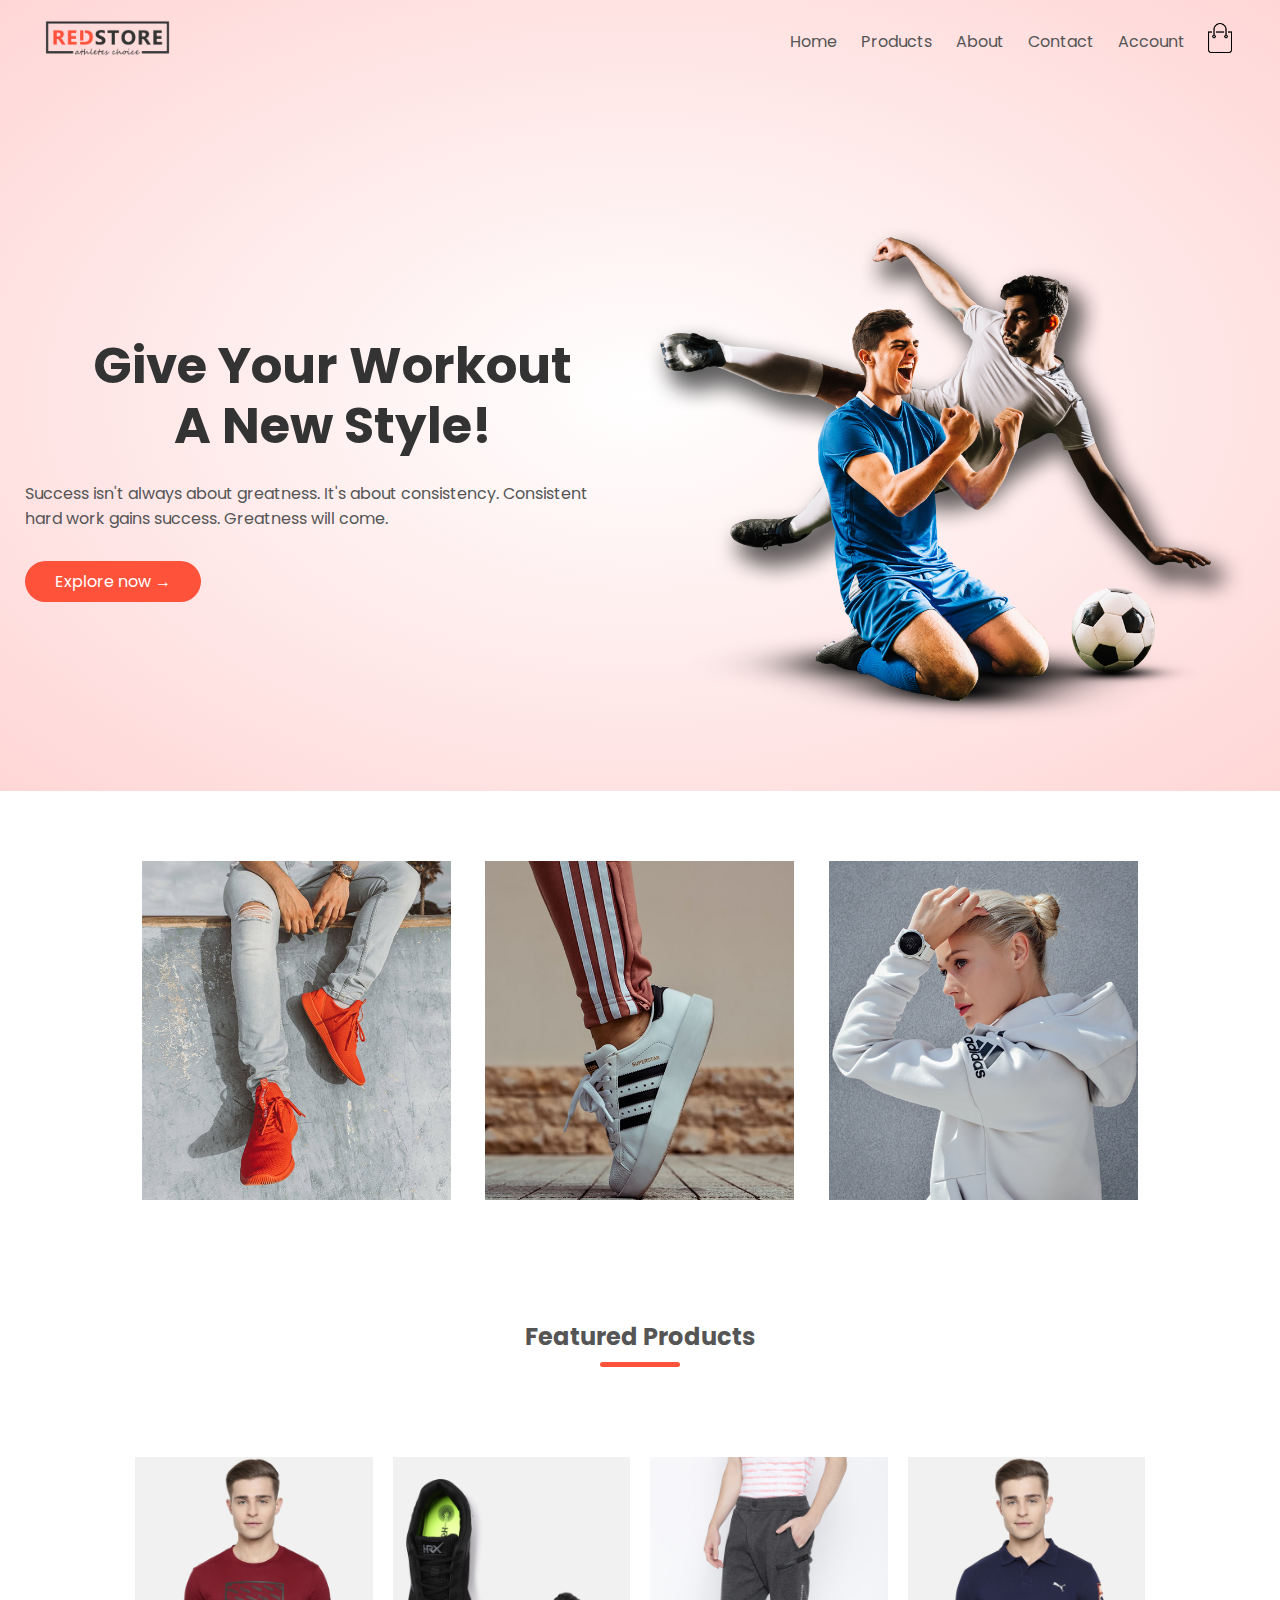
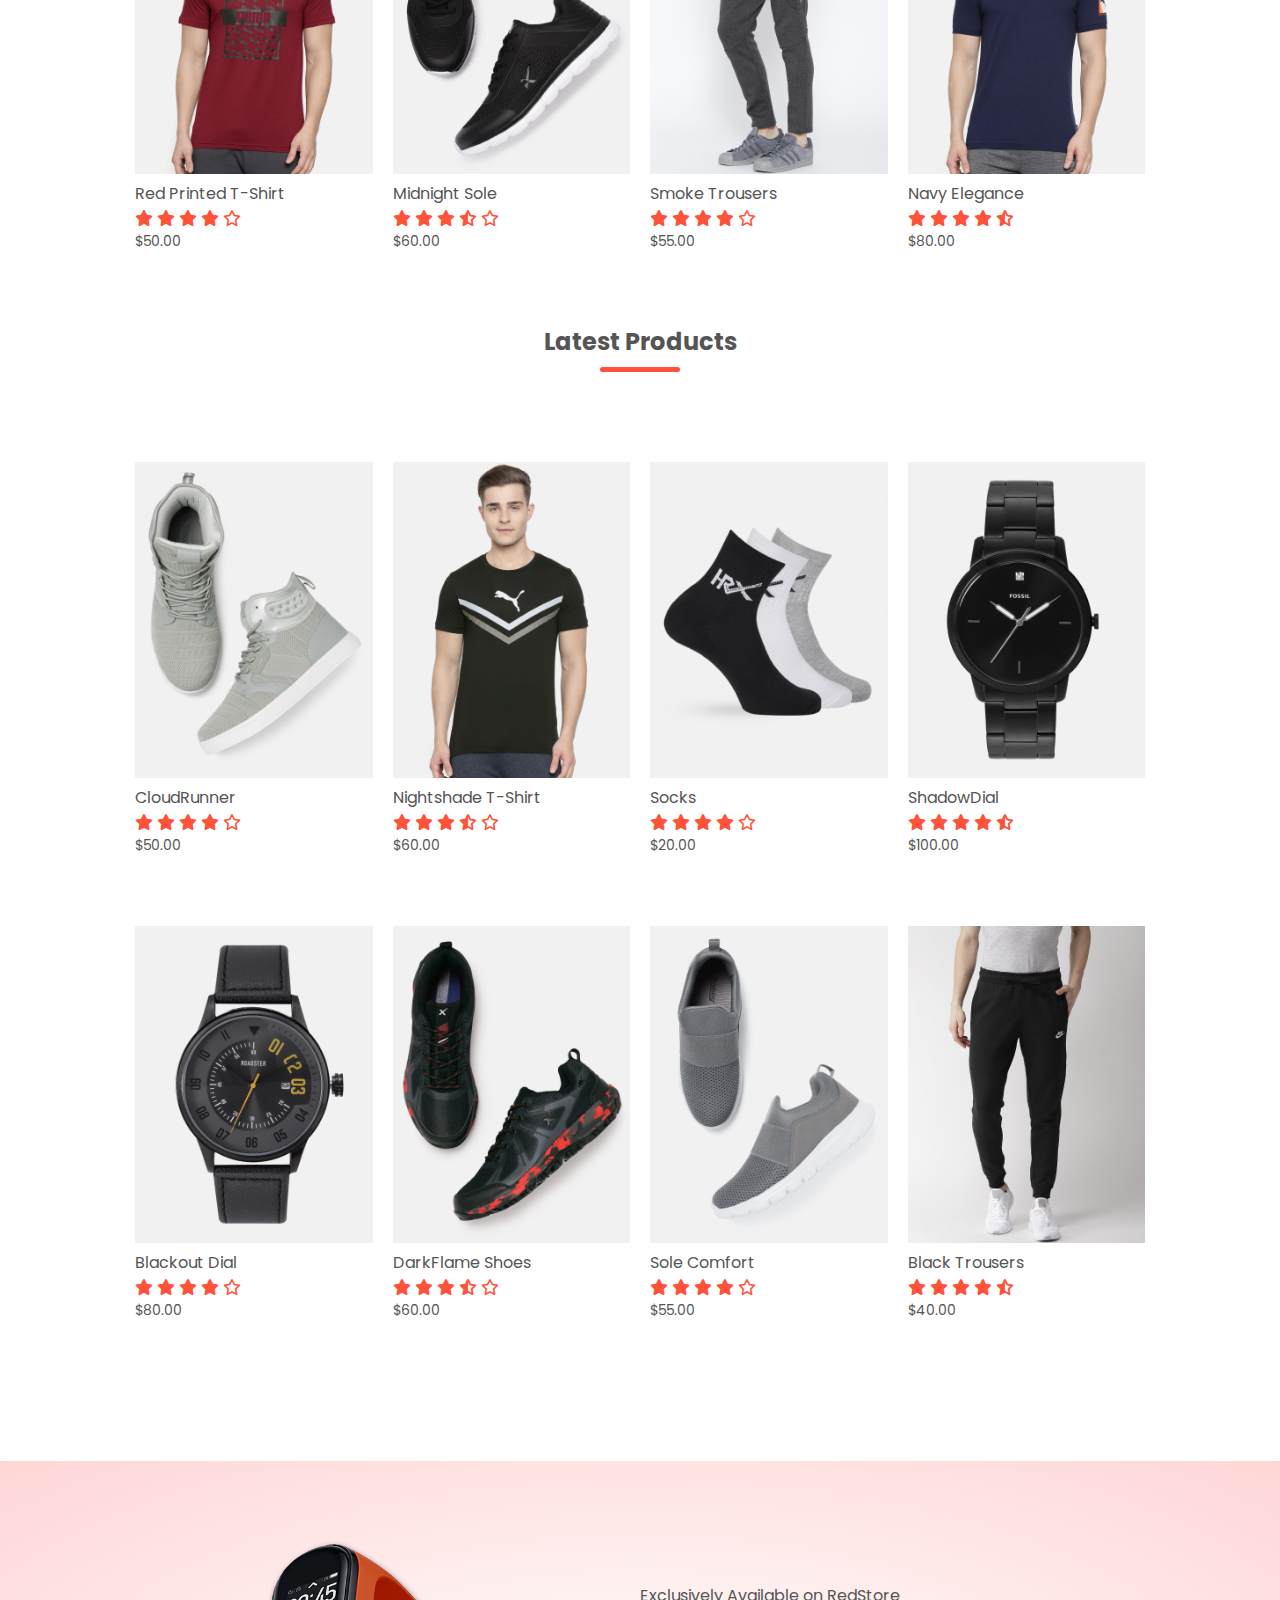
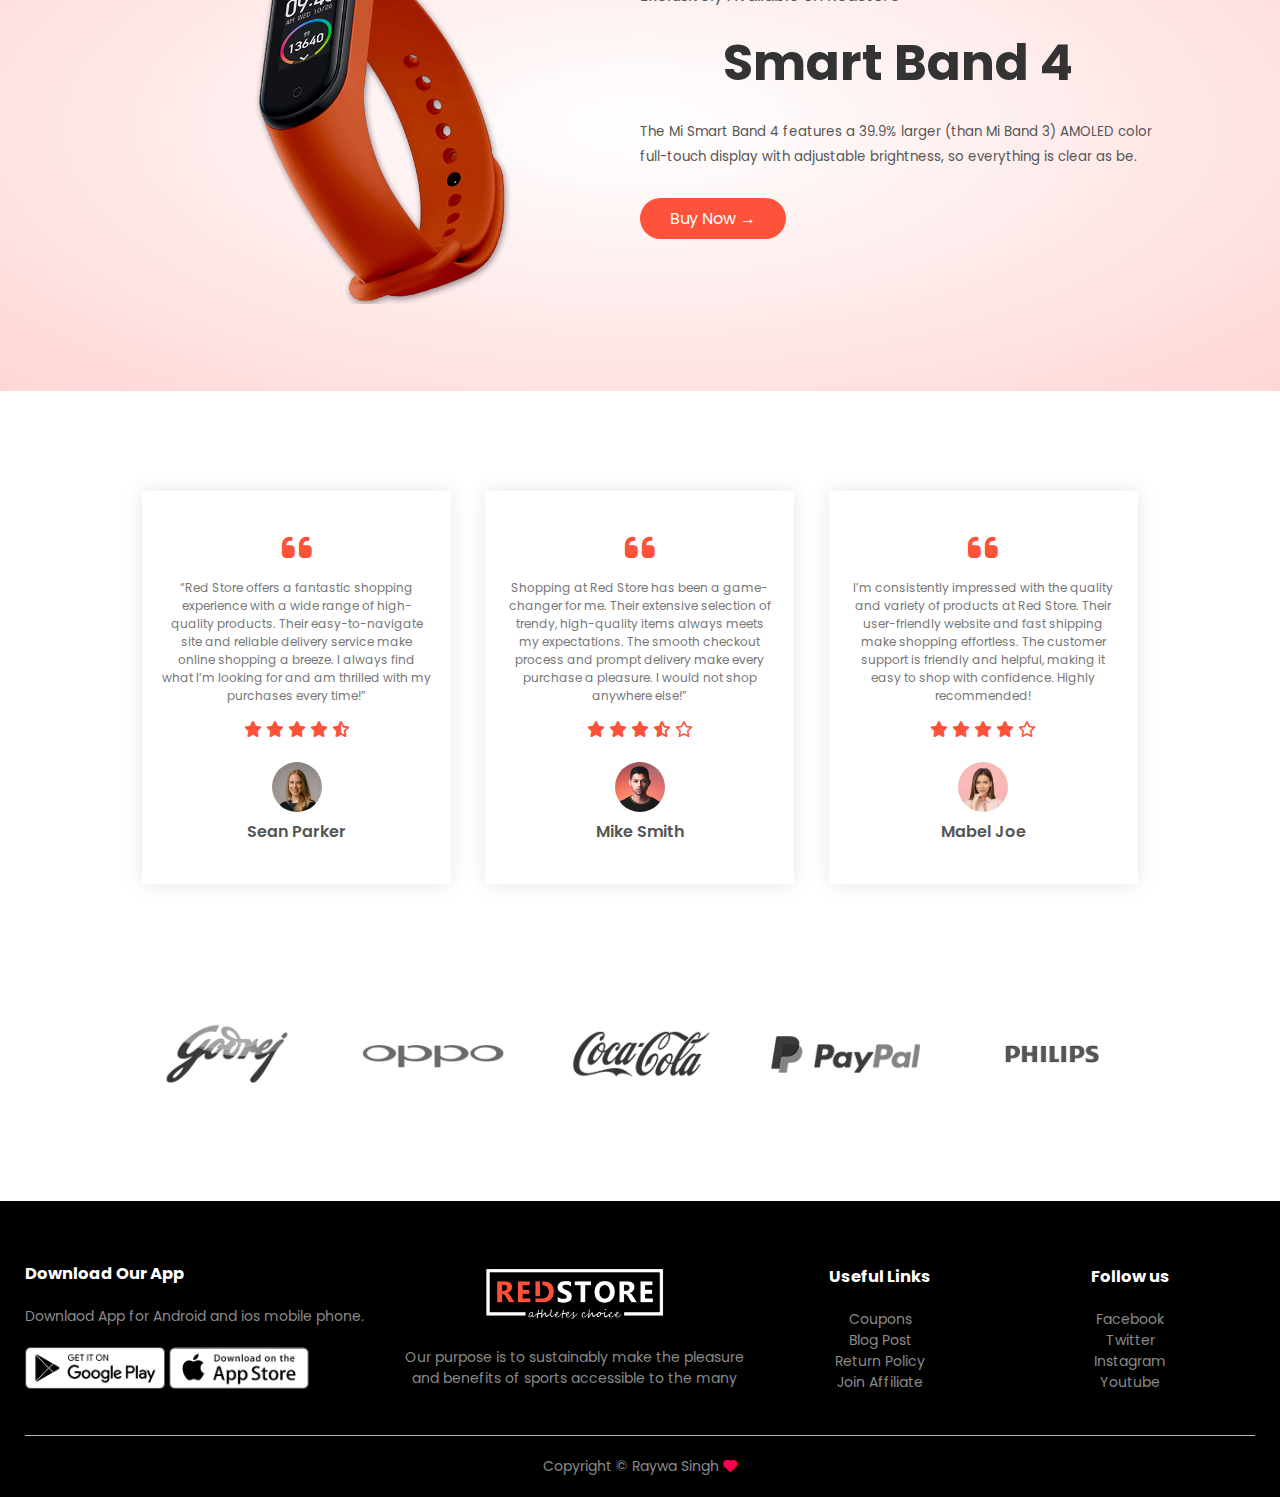
<file: index.html>
<!DOCTYPE html>
<html lang="en">
<head>
    <meta charset="UTF-8">
    <meta name=" viewport" content="width=device-width, initial-scale=1.0">
     <meta name="viewport" content="width=device-width, initial-scale=1.0"> <!--this is for small screens----- -->
    <title>RedStore| Ecommerce Website Design</title>
    <link rel="stylesheet" href="style.css">
    <link rel="preconnect" href="https://fonts.googleapis.com">
    <link rel="preconnect" href="https://fonts.gstatic.com" crossorigin>
    <link href="https://fonts.googleapis.com/css2?family=Poppins:wght@300;400;500;600;700&display=swap" rel="stylesheet">
    <link rel="stylesheet" href="https://cdnjs.cloudflare.com/ajax/libs/font-awesome/6.4.0/css/all.min.css">


</head>
<body>
    <div class="header">
    <div class= "container" >
        <div class= "navbar">
            <div class="logo">
               <a href="index.html"> <img src="images 2/logo.png" width="125px"></a>
            </div>
            <nav>
                <ul id="MenuItems">
                    <li> <a href="index.html"> Home</a></li>
                    <li> <a href="product.html "> Products</a></li>
                    <li> <a href="about.html"> About</a></li>
                    <li> <a href="contact.html"> Contact</a></li>
                    <li> <a href="account.html"> Account</a></li>
                </ul>
            </nav>
           <a href="cart.html"> <img src="images 2/cart.png" width="30px" height="30px"> </a>
            <img src="images 2/menu.png" class="menu-icon"onclick="menutoggle()">
    
        </div>
        <div class="row">
            <div class="col-2">
                <h1>Give Your Workout <br> A New Style!</h1>
                <p>Success isn't always about greatness. It's about
                    consistency. Consistent <br> hard work gains success. Greatness will come.</p>
                <a href=""class="btn"> Explore now &#8594;</a>
            </div>
            <div class="col-2">
                <img src="images 2/image1.png">

            </div>
        </div>

    </div>
</div>
<!-- -----  featured categories -----    -->
<div class="categories">
    <div class="small-container">
   <div class="row">
        <div class="col-3">
            <img src="images 2/category-1.jpg">
        </div>
            <div class="col-3">
                <img src="images 2/category-2.jpg">
            </div>
                <div class="col-3">
                    <img src="images 2/category-3.jpg">
                </div>
            

    </div>
</div>
</div>
<!-- -----  featured products -----    -->
<div class="small-container">
    <h2 class="title">Featured Products</h2>
    <div class="row">
        <div class="col-4">
             <a href="product details.html"><img src="images 2/product-1.jpg"></a>  
             <a href="product details.html"><h4> Red Printed T-Shirt</h4></a>
            <div class="rating">
                <i class="fa-solid fa-star"></i>
                <i class="fa-solid fa-star"></i>
                <i class="fa-solid fa-star"></i>
                <i class="fa-solid fa-star"></i>
                <i class="fa-regular fa-star"></i>

            </div>
            <p> $50.00</p>


        </div>
        <div class="col-4">
            <img src="images 2/product-2.jpg" >
            <h4> Midnight Sole</h4>
            <div class="rating">
                <i class="fa-solid fa-star"></i>
                <i class="fa-solid fa-star"></i>
                <i class="fa-solid fa-star"></i>
                <i class="fa-solid fa-star-half-stroke"></i>
                <i class="fa-regular fa-star"></i>

            </div>
            <p> $60.00</p>


        </div>
        <div class="col-4">
            <img src="images 2/product-3.jpg" >
            <h4> Smoke Trousers</h4>
            <div class="rating">
                <i class="fa-solid fa-star"></i>
                <i class="fa-solid fa-star"></i>
                <i class="fa-solid fa-star"></i>
                <i class="fa-solid fa-star"></i>
                <i class="fa-regular fa-star"></i>

            </div>
            <p> $55.00</p>


        </div>
        <div class="col-4">
            <img src="images 2/product-4.jpg" >
            <h4> Navy Elegance</h4>
            <div class="rating">
                <i class="fa-solid fa-star"></i>
                <i class="fa-solid fa-star"></i>
                <i class="fa-solid fa-star"></i>
                <i class="fa-solid fa-star"></i>
                <i class="fa-solid fa-star-half-stroke"></i>

            </div>
            <p> $80.00</p>


        </div>
    </div>
    <!-- ----------------LATEST PRODUCTS ------------ -->
    <h2 class="title">Latest Products</h2>
    <div class="row">
    <div class="col-4">
        <img src="images 2/product-5.jpg" >
        <h4> CloudRunner</h4>
        <div class="rating">
            <i class="fa-solid fa-star"></i>
            <i class="fa-solid fa-star"></i>
            <i class="fa-solid fa-star"></i>
            <i class="fa-solid fa-star"></i>
            <i class="fa-regular fa-star"></i>

        </div>
        <p> $50.00</p>


    </div>
    <div class="col-4">
        <img src="images 2/product-6.jpg" >
        <h4>Nightshade T-Shirt </h4>
        <div class="rating">
            <i class="fa-solid fa-star"></i>
            <i class="fa-solid fa-star"></i>
            <i class="fa-solid fa-star"></i>
            <i class="fa-solid fa-star-half-stroke"></i>
            <i class="fa-regular fa-star"></i>

        </div>
        <p> $60.00</p>


    </div>
    <div class="col-4">
        <img src="images 2/product-7.jpg" >
        <h4> Socks</h4>
        <div class="rating">
            <i class="fa-solid fa-star"></i>
            <i class="fa-solid fa-star"></i>
            <i class="fa-solid fa-star"></i>
            <i class="fa-solid fa-star"></i>
            <i class="fa-regular fa-star"></i>

        </div>
        <p> $20.00</p>


    </div>
    <div class="col-4">
        <img src="images 2/product-8.jpg" >
        <h4> ShadowDial</h4>
        <div class="rating">
            <i class="fa-solid fa-star"></i>
            <i class="fa-solid fa-star"></i>
            <i class="fa-solid fa-star"></i>
            <i class="fa-solid fa-star"></i>
            <i class="fa-solid fa-star-half-stroke"></i>

        </div>
        <p> $100.00</p>


    <!-- </div> -->
    </div>
    <div class="col-4">
        <img src="images 2/product-9.jpg" >
        <h4> Blackout Dial</h4>
        <div class="rating">
            <i class="fa-solid fa-star"></i>
            <i class="fa-solid fa-star"></i>
            <i class="fa-solid fa-star"></i>
            <i class="fa-solid fa-star"></i>
            <i class="fa-regular fa-star"></i>

        </div>
        <p> $80.00</p>


    </div>
    <div class="col-4">
        <img src="images 2/product-10.jpg" >
        <h4> DarkFlame Shoes</h4>
        <div class="rating">
            <i class="fa-solid fa-star"></i>
            <i class="fa-solid fa-star"></i>
            <i class="fa-solid fa-star"></i>
            <i class="fa-solid fa-star-half-stroke"></i>
            <i class="fa-regular fa-star"></i>

        </div>
        <p> $60.00</p>


    </div>
    <div class="col-4">
        <img src="images 2/product-11.jpg" >
        <h4> Sole Comfort</h4>
        <div class="rating">
            <i class="fa-solid fa-star"></i>
            <i class="fa-solid fa-star"></i>
            <i class="fa-solid fa-star"></i>
            <i class="fa-solid fa-star"></i>
            <i class="fa-regular fa-star"></i>

        </div>
        <p> $55.00</p>


    </div>
    <div class="col-4">
        <img src="images 2/product-12.jpg" >
        <h4> Black Trousers</h4>
        <div class="rating">
            <i class="fa-solid fa-star"></i>
            <i class="fa-solid fa-star"></i>
            <i class="fa-solid fa-star"></i>
            <i class="fa-solid fa-star"></i>
            <i class="fa-solid fa-star-half-stroke"></i>

        </div>
        <p> $40.00</p>


    </div>
</div>
</div> 
<!---------------offer ----------------- ----->
<div class="offer">
    <div class="small-container">
        <div class="row">
          <div class="col-2">
            <img src="images 2/exclusive.png" class="offer-img">
          </div>
          <div class="col-2">
          <p> Exclusively Available on RedStore</p>
          <h1> Smart Band 4</h1>
          <small> The Mi Smart Band 4 features a 39.9% larger
            (than Mi Band 3) AMOLED color full-touch display with 
            adjustable brightness, so everything is clear as be.</small>
          <a href="" class="btn">Buy Now &#8594; </a>

        </div>
    </div>
</div>
</div> 
<!----------------------- Testimonial-------------------------- -->
<div class="testimonial">
    <div class="small-container">
        <div class="row">
            <div class="col-3">
                <i class="fa-solid fa-quote-left"></i>
                <p>“Red Store offers a fantastic shopping experience with a wide range of high-quality products. Their easy-to-navigate site and reliable delivery service make online shopping a breeze. I always find what I’m looking for and am thrilled with my purchases every time!”</p>
                <div class="rating">
                    <i class="fa-solid fa-star"></i>
                    <i class="fa-solid fa-star"></i>
                    <i class="fa-solid fa-star"></i>
                    <i class="fa-solid fa-star"></i>
                    <i class="fa-solid fa-star-half-stroke"></i>
        
                </div>
                <img src="images 2/user-1.png" >
                <h3> Sean Parker</h3>
            </div>
            <div class="col-3">
                <i class="fa-solid fa-quote-left"></i>
                <p>Shopping at Red Store has been a game-changer for me. Their extensive selection of trendy, high-quality items always meets my expectations. The smooth checkout process and prompt delivery make every purchase a pleasure. I would not shop anywhere else!”

                </p>
                <div class="rating">
                    <i class="fa-solid fa-star"></i>
                    <i class="fa-solid fa-star"></i>
                    <i class="fa-solid fa-star"></i>
                    <i class="fa-solid fa-star-half-stroke"></i>
                    <i class="fa-regular fa-star"></i>
        
        
                </div>
                <img src="images 2/user-2.png" >
                <h3> Mike Smith</h3>
            </div>
            <div class="col-3">
                <i class="fa-solid fa-quote-left"></i>
                <p>I’m consistently impressed with the quality and variety of products at Red Store. Their user-friendly website and fast shipping make shopping effortless. The customer support is friendly and helpful, making it easy to shop with confidence. Highly recommended! </p>
                <div class="rating">
                    <i class="fa-solid fa-star"></i>
                    <i class="fa-solid fa-star"></i>
                    <i class="fa-solid fa-star"></i>
                    <i class="fa-solid fa-star"></i>
                    <i class="fa-regular fa-star"></i>
                </div>
                <img src="images 2/user-3.png" >
                <h3> Mabel Joe </h3>
            </div>
        </div>
    </div>
</div>
<!-- -----------------brands --------------------->
<div class="brands">
    <div class="small-container">
        <div class="row">
            <div class="col-5">
                <img src="images 2/logo-godrej.png" >
            </div>
            <div class="col-5">
                <img src="images 2/logo-oppo.png" >
        </div>
        <div class="col-5">
            <img src="images 2/logo-coca-cola.png" >
    </div>
    <div class="col-5">
        <img src="images 2/logo-paypal.png" >
    </div>
<div class="col-5">
    <img src="images 2/logo-philips.png" >
 </div>
 </div>
 </div>
</div>
<!-- ---------------- footer------------ -->
<div class="footer">
    <div class="container">
        <div class="row">
            <div class="footer-col-1"> <!-- we will use diff class name because we need diff size-->
            <h3> Download Our App</h3>
            <p> Downlaod App for Android and ios mobile phone.</p>
            <div class="app-logo">
                <img src="images 2/play-store.png">
                <img src="images 2/app-store.png">
            </div>
            </div>
            <div class="footer-col-2"> <!-- we will use diff class name because we need diff size-->
               <img src="images 2/logo-white.png" >
                <p> Our purpose is to sustainably make the pleasure and benefits of sports accessible to the many</p>
                </div>
                <div class="footer-col-3"> <!-- we will use diff class name because we need diff size-->
                    <h3>Useful Links</h3>
                     <ul>
                        <li>Coupons</li>
                        <li>Blog Post</li>
                        <li>Return Policy</li>
                        <li>Join Affiliate</li>
                     </ul>
                     </div>
                     <div class="footer-col-4"> <!-- we will use diff class name because we need diff size-->
                        <h3>Follow us</h3>
                         <ul>
                            <li>Facebook</li>
                            <li>Twitter</li>
                            <li>Instagram</li>
                            <li>Youtube</li>
                         </ul>
                         </div>
        </div>
        <hr>
        <p class="copyright">Copyright © Raywa Singh <i class="fa-solid fa-heart"></i></p>
    </div>
</div>
<!-- JS FOR TOGGLE MENU -->
<script>
    var MenuItems = document.getElementById("MenuItems");
    MenuItems.style.maxHeight ="0px";

function menutoggle(){
    if(MenuItems.style.maxHeight == "0px")
    {
        MenuItems.style.maxHeight = "200px";
    }
    else
    {
        MenuItems.style.maxHeight = "0px"; 
       
    }
}
</script>
</body>
</html>
</file>
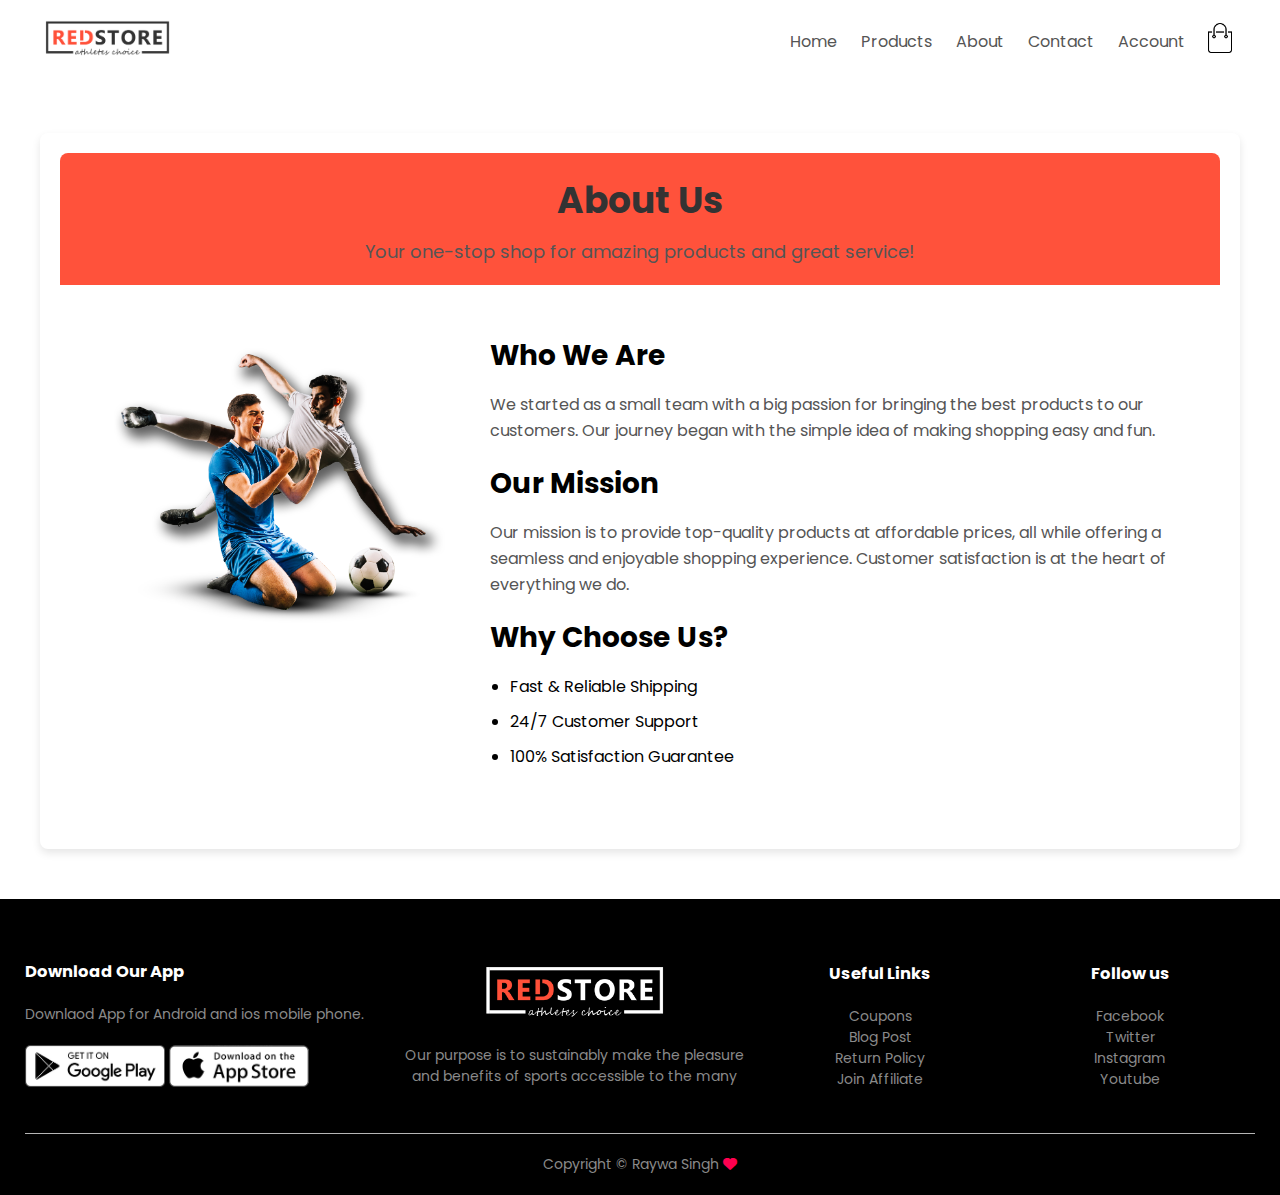
<file: about.html>
<!DOCTYPE html>
<html lang="en">
<head>
    <meta charset="UTF-8">
    <meta name=" viewport" content="width=device-width, initial-scale=1.0">
     <meta name="viewport" content="width=device-width, initial-scale=1.0"> <!--this is for small screens----- -->
    <title>About- RedStore</title>
    <link rel="stylesheet" href="style.css">
    <link rel="preconnect" href="https://fonts.googleapis.com">
    <link rel="preconnect" href="https://fonts.gstatic.com" crossorigin>
    <link href="https://fonts.googleapis.com/css2?family=Poppins:wght@300;400;500;600;700&display=swap" rel="stylesheet">
    <link rel="stylesheet" href="https://cdnjs.cloudflare.com/ajax/libs/font-awesome/6.4.0/css/all.min.css">


</head>
<body>
    
    <div class= "container" >
        <div class= "navbar">
            <div class="logo">
                <img src="images 2/logo.png" width="125px">
            </div>
            <nav>
                <ul id="MenuItems">
                    <li> <a href="index.html"> Home</a></li>
                    <li> <a href="product.html"> Products</a></li>
                    <li> <a href="about.html"> About</a></li>
                    <li> <a href="contact.html"> Contact</a></li>
                    <li> <a href="account.html"> Account</a></li>
                </ul>
            </nav>
            <a href="cart.html"><img src="images 2/cart.png" width="30px" height="30px"> </a> 
            <img src="images 2/menu.png" class="menu-icon"onclick="menutoggle()">
    
        </div>

    </div>

    <div class="about-container">
        <section class="about-header">
            <h1>About Us</h1>
            <p>Your one-stop shop for amazing products and great service!</p>
        </section>

        <section class="about-content">
            <div class="about-image">
                <img src="images 2/image1.png" alt="Our Team">
            </div>
            <div class="about-text">
                <h2>Who We Are</h2>
                <p>We started as a small team with a big passion for bringing the best products to our customers. Our journey began with the simple idea of making shopping easy and fun.</p>
                
                <h2>Our Mission</h2>
                <p>Our mission is to provide top-quality products at affordable prices, all while offering a seamless and enjoyable shopping experience. Customer satisfaction is at the heart of everything we do.</p>
                
                <h2>Why Choose Us?</h2>
                <ul>
                    <li>Fast & Reliable Shipping</li>
                    <li>24/7 Customer Support</li>
                    <li>100% Satisfaction Guarantee</li>
                </ul>
            </div>
        </section>
    </div>
    <!-- ---------------- footer------------ -->
<div class="footer">
    <div class="container">
        <div class="row">
            <div class="footer-col-1"> <!-- we will use diff class name because we need diff size-->
            <h3> Download Our App</h3>
            <p> Downlaod App for Android and ios mobile phone.</p>
            <div class="app-logo">
                <img src="images 2/play-store.png">
                <img src="images 2/app-store.png">
            </div>
            </div>
            <div class="footer-col-2"> <!-- we will use diff class name because we need diff size-->
               <img src="images 2/logo-white.png" >
                <p> Our purpose is to sustainably make the pleasure and benefits of sports accessible to the many</p>
                </div>
                <div class="footer-col-3"> <!-- we will use diff class name because we need diff size-->
                    <h3>Useful Links</h3>
                     <ul>
                        <li>Coupons</li>
                        <li>Blog Post</li>
                        <li>Return Policy</li>
                        <li>Join Affiliate</li>
                     </ul>
                     </div>
                     <div class="footer-col-4"> <!-- we will use diff class name because we need diff size-->
                        <h3>Follow us</h3>
                         <ul>
                            <li>Facebook</li>
                            <li>Twitter</li>
                            <li>Instagram</li>
                            <li>Youtube</li>
                         </ul>
                         </div>
        </div>
        <hr>
        <p class="copyright">Copyright © Raywa Singh <i class="fa-solid fa-heart"></i></p>
    </div>
</div>
<!-- JS FOR TOGGLE MENU -->
<script>
    var MenuItems = document.getElementById("MenuItems");
    MenuItems.style.maxHeight ="0px";

function menutoggle(){
    if(MenuItems.style.maxHeight == "0px")
    {
        MenuItems.style.maxHeight = "200px";
    }
    else
    {
        MenuItems.style.maxHeight = "0px"; 
       
    }
}
</script>
</body>
</html>
</file>
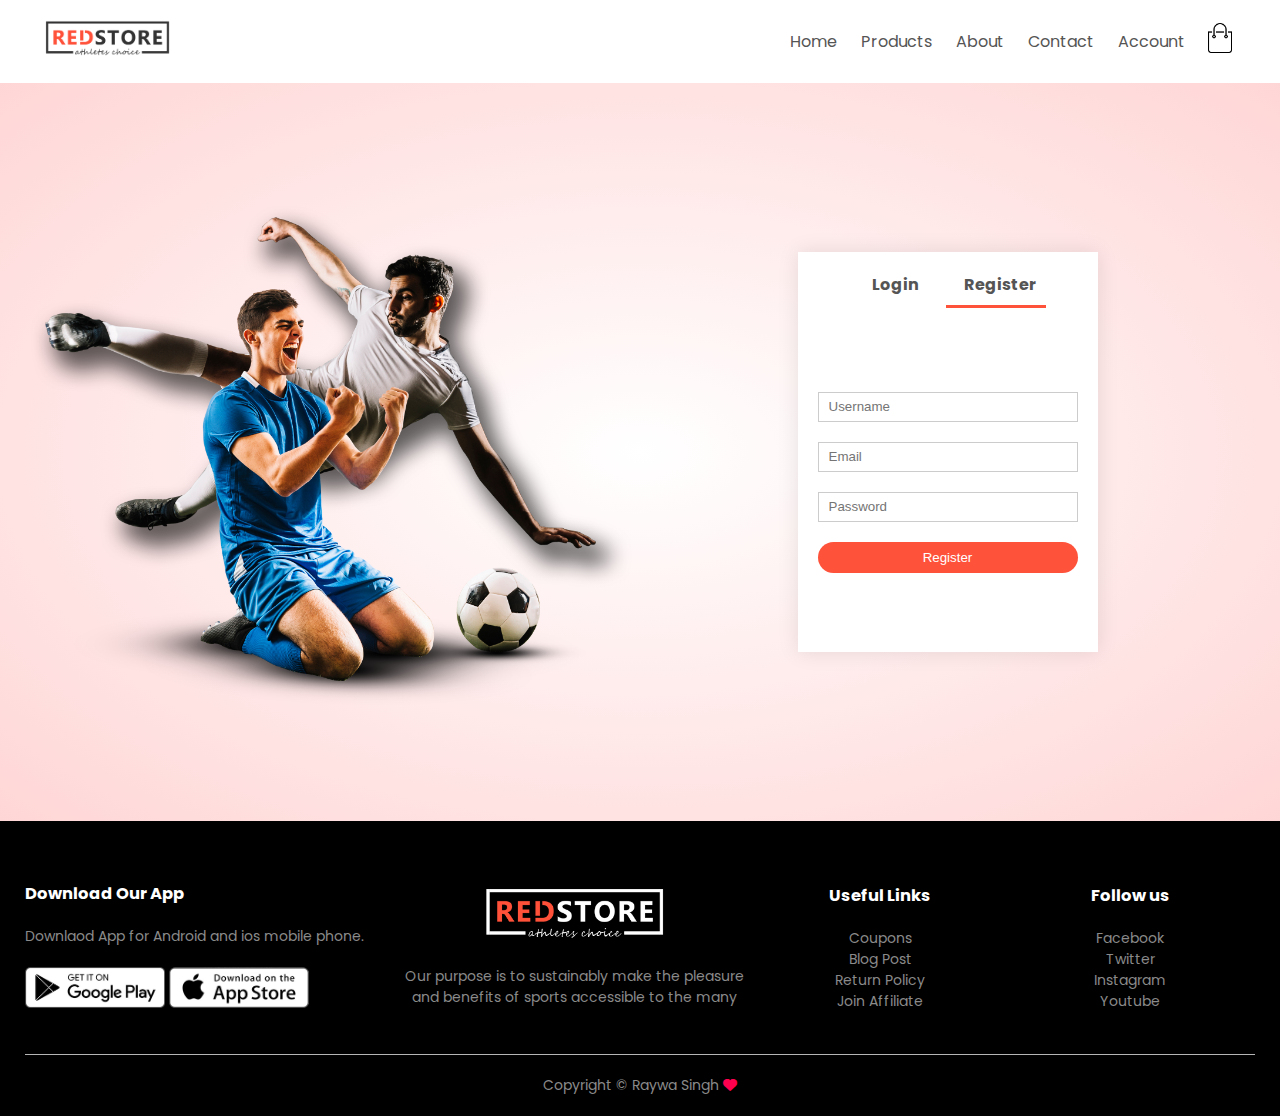
<file: account.html>
<!DOCTYPE html>
<html lang="en">
<head>
    <meta charset="UTF-8">
    <meta name="viewport" content="width=device-width, initial-scale=1.0"> <!--this is for small screens----- -->
    <title>Account Page- RedStore </title>
    <link rel="stylesheet" href="style.css">
    <link rel="preconnect" href="https://fonts.googleapis.com">
    <link rel="preconnect" href="https://fonts.gstatic.com" crossorigin>
    <link href="https://fonts.googleapis.com/css2?family=Poppins:wght@300;400;500;600;700&display=swap" rel="stylesheet">
    <link rel="stylesheet" href="https://cdnjs.cloudflare.com/ajax/libs/font-awesome/6.4.0/css/all.min.css">


</head>
<body>
    
    <div class= "container" >
        <div class= "navbar">
            <div class="logo">
                <a href="index.html"><img src="images 2/logo.png" width="125px"></a>
            </div>
            <nav>
                <ul id="MenuItems">
                    <li> <a href="index.html"> Home</a></li>
                    <li> <a href="product.html"> Products</a></li>
                    <li> <a href="about.html"> About</a></li>
                    <li> <a href="contact.html"> Contact</a></li>
                    <li> <a href="account.html"> Account</a></li>
                </ul>
            </nav>
            <a href="cart.html"><img src="images 2/cart.png" width="30px" height="30px"></a>
            <img src="images 2/menu.png" class="menu-icon"onclick="menutoggle()">
    
        </div>

    </div>


    <!-- ----------- account-page---------------- -->
    <div class="account-page">
        <div class="container">
            <div class="row">
                <div class="col-2">
                    <img src="images 2/image1.png" width="100%">
                </div>
                <div class="col-2">
                    <div class="form-container">
                        <div class="form-btn">
                            <span onclick="login()">Login</span>
                            <span onclick="register()">Register</span>
                            <hr id="Indicator">
                        </div>
                        <form id="LoginForm">
                            <input type="text" placeholder="Username">
                            <input type="password" placeholder="Password">
                            <button type="submit" class="btn">Login </button>
                            <a href="">Forget password</a>
                        </form>
                        <form id="RegForm">
                            <input type="text" placeholder="Username">
                            <input type="email" placeholder="Email">
                            <input type="password" placeholder="Password">
                            <button type="submit" class="btn">Register</button>
                            
                        </form>
                    </div>
                </div>
            </div>
        </div>
    </div>

<!-- ---------------- footer------------ -->
<div class="footer">
    <div class="container">
        <div class="row">
            <div class="footer-col-1"> <!-- we will use diff class name because we need diff size-->
            <h3> Download Our App</h3>
            <p> Downlaod App for Android and ios mobile phone.</p>
            <div class="app-logo">
                <img src="images 2/play-store.png">
                <img src="images 2/app-store.png">
            </div>
            </div>
            <div class="footer-col-2"> <!-- we will use diff class name because we need diff size-->
               <img src="images 2/logo-white.png" >
                <p> Our purpose is to sustainably make the pleasure and benefits of sports accessible to the many</p>
                </div>
                <div class="footer-col-3"> <!-- we will use diff class name because we need diff size-->
                    <h3>Useful Links</h3>
                     <ul>
                        <li>Coupons</li>
                        <li>Blog Post</li>
                        <li>Return Policy</li>
                        <li>Join Affiliate</li>
                     </ul>
                     </div>
                     <div class="footer-col-4"> <!-- we will use diff class name because we need diff size-->
                        <h3>Follow us</h3>
                         <ul>
                            <li>Facebook</li>
                            <li>Twitter</li>
                            <li>Instagram</li>
                            <li>Youtube</li>
                         </ul>
                         </div>
        </div>
        <hr>
        <p class="copyright">Copyright © Raywa Singh <i class="fa-solid fa-heart"></i></p>
    </div>
</div>

<!-- JS FOR TOGGLE MENU -->
<script>
    var MenuItems = document.getElementById("MenuItems");
    MenuItems.style.maxHeight ="0px";

function menutoggle(){
    if(MenuItems.style.maxHeight == "0px")
    {
        MenuItems.style.maxHeight = "200px";
    }
    else
    {
        MenuItems.style.maxHeight = "0px"; 
       
    }
}
</script>

<!-- JS FOR TOGGLE FORM -->
<script>
    var LoginForm =document.getElementById("LoginForm");
    var RegForm =document.getElementById("RegForm");
    var Indicator =document.getElementById("Indicator");

function register(){
    RegForm.style.transform ="translateX(0px)";
    LoginForm.style.transform ="translateX(0px)";
    Indicator.style.transform ="translateX(100px)";
}
function login(){
    RegForm.style.transform ="translateX(300px)";
    LoginForm.style.transform ="translateX(300px)";
    Indicator.style.transform ="translateX(0px)";
}


</script>

</body>
</html>
</file>
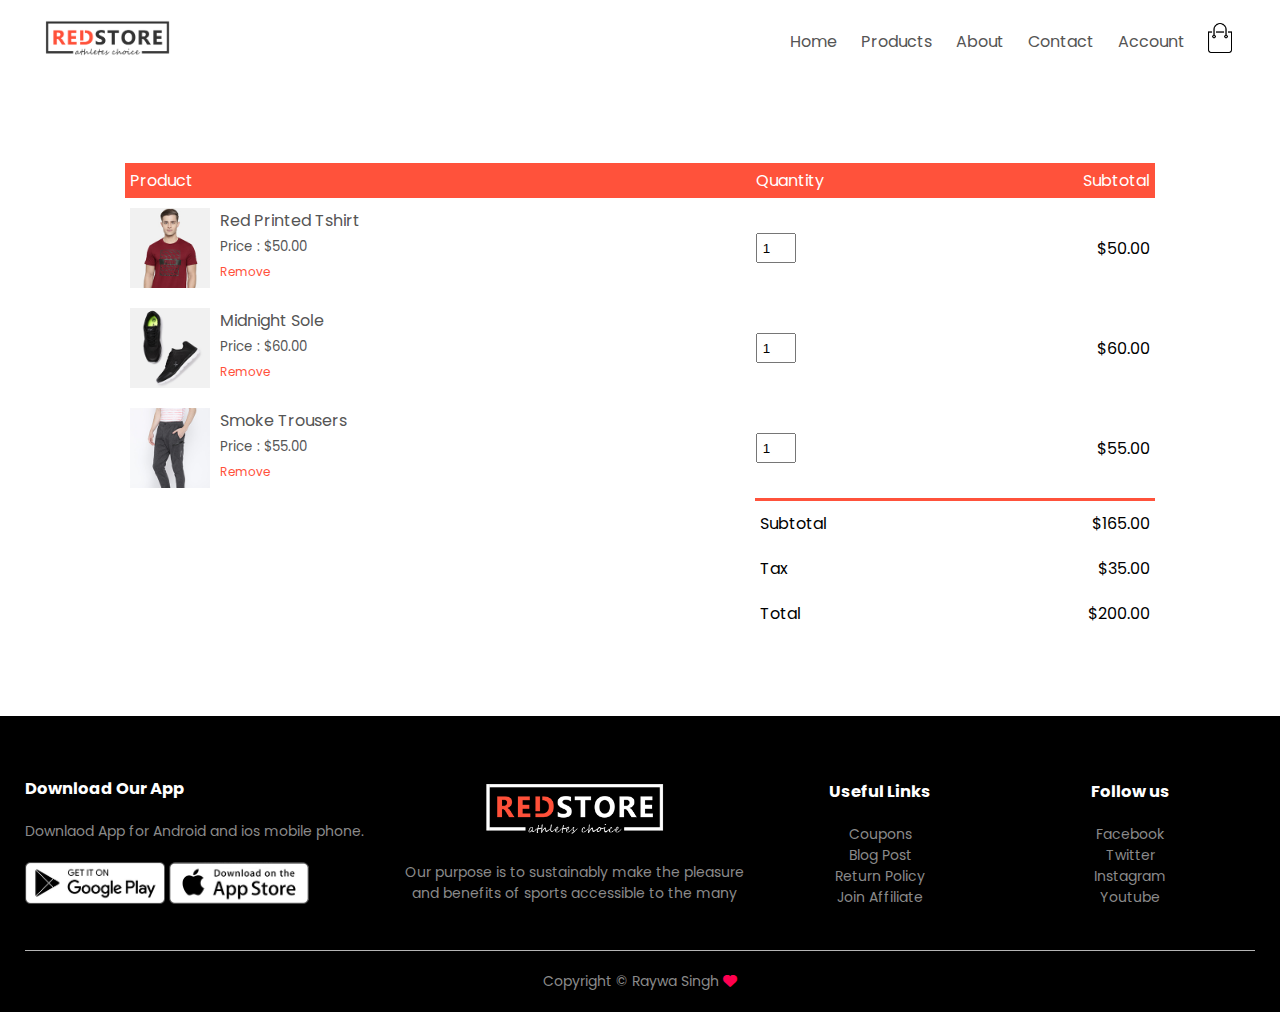
<file: cart.html>
<!DOCTYPE html>
<html lang="en">
<head>
    <meta charset="UTF-8">
    <meta name="viewport" content="width=device-width, initial-scale=1.0"> <!--this is for small screens----- -->
    <title>Cart Page- RedStore </title>
    <link rel="stylesheet" href="style.css">
    <link rel="preconnect" href="https://fonts.googleapis.com">
    <link rel="preconnect" href="https://fonts.gstatic.com" crossorigin>
    <link href="https://fonts.googleapis.com/css2?family=Poppins:wght@300;400;500;600;700&display=swap" rel="stylesheet">
    <link rel="stylesheet" href="https://cdnjs.cloudflare.com/ajax/libs/font-awesome/6.4.0/css/all.min.css">


</head>
<body>
    
    <div class= "container" >
        <div class= "navbar">
            <div class="logo">
                <img src="images 2/logo.png" width="125px">
            </div>
            <nav>
                <ul id="MenuItems">
                    <li> <a href="index.html"> Home</a></li>
                    <li> <a href="product.html"> Products</a></li>
                    <li> <a href="about.html"> About</a></li>
                    <li> <a href="contact.html"> Contact</a></li>
                    <li> <a href="account.html"> Account</a></li>
                </ul>
            </nav>
            <a href="cart.html"><img src="images 2/cart.png" width="30px" height="30px"></a>
            <img src="images 2/menu.png" class="menu-icon"onclick="menutoggle()">
    
        </div>

    </div>
    <!-- cart item detailssss -->
    <div class="small-container cart-page">
        <table>
            <tr> <!----- table row-->
                <th>Product</th> <!-- table head---->
                <th>Quantity</th>
                <th>Subtotal</th>
                
            </tr>
            <tr> 
                <td><!----- table data------>
                <div class="cart-info">
                    <img src="images 2/buy-1.jpg">
                <div>
                <p> Red Printed Tshirt</p>
                <small> Price : $50.00</small>
                <br>
                <a href=""> Remove</a>
            
              
            </div>
        </div>
                
            </td>
            <td> <input type = "number" value="1"></td>
            <td> $50.00</td>
        </tr>
        <tr> 
            <td><!----- table data------>
            <div class="cart-info">
                <img src="images 2/buy-2.jpg">
            <div>
            <p> Midnight Sole</p>
            <small> Price : $60.00</small>
            <br>
            <a href=""> Remove</a>
        
          
        </div>
    </div>
            
        </td>
        <td> <input type = "number" value="1"></td>
        <td> $60.00</td>
    </tr>
    <tr> 
        <td><!----- table data------>
        <div class="cart-info">
            <img src="images 2/buy-3.jpg">
        <div>
        <p>Smoke Trousers</p>
        <small> Price : $55.00</small>
        <br>
        <a href=""> Remove</a>
    
      
    </div>
</div>
        
    </td>
    <td> <input type = "number" value="1"></td>
    <td> $55.00</td>
</tr>
        </table>
 <div class="total-price">
    <table>
        <tr> 
            <td> Subtotal</td>
            <td> $165.00</td>
        </tr>
        <tr> 
            <td> Tax</td>
            <td> $35.00</td>
        </tr>
        <tr> 
            <td> Total</td>
            <td> $200.00</td>
        </tr>
    </table>
 </div>
    </div>

<!-- ---------------- footer------------ -->
<div class="footer">
    <div class="container">
        <div class="row">
            <div class="footer-col-1"> <!-- we will use diff class name because we need diff size-->
            <h3> Download Our App</h3>
            <p> Downlaod App for Android and ios mobile phone.</p>
            <div class="app-logo">
                <img src="images 2/play-store.png">
                <img src="images 2/app-store.png">
            </div>
            </div>
            <div class="footer-col-2"> <!-- we will use diff class name because we need diff size-->
               <img src="images 2/logo-white.png" >
                <p> Our purpose is to sustainably make the pleasure and benefits of sports accessible to the many</p>
                </div>
                <div class="footer-col-3"> <!-- we will use diff class name because we need diff size-->
                    <h3>Useful Links</h3>
                     <ul>
                        <li>Coupons</li>
                        <li>Blog Post</li>
                        <li>Return Policy</li>
                        <li>Join Affiliate</li>
                     </ul>
                     </div>
                     <div class="footer-col-4"> <!-- we will use diff class name because we need diff size-->
                        <h3>Follow us</h3>
                         <ul>
                            <li>Facebook</li>
                            <li>Twitter</li>
                            <li>Instagram</li>
                            <li>Youtube</li>
                         </ul>
                         </div>
        </div>
        <hr>
        <p class="copyright">Copyright © Raywa Singh <i class="fa-solid fa-heart"></i></p>
    </div>
</div>
<!-- JS FOR TOGGLE MENU -->
<script>
    var MenuItems = document.getElementById("MenuItems");
    MenuItems.style.maxHeight ="0px";

function menutoggle(){
    if(MenuItems.style.maxHeight == "0px")
    {
        MenuItems.style.maxHeight = "200px";
    }
    else
    {
        MenuItems.style.maxHeight = "0px"; 
       
    }
}
</script>

</body>
</html>
</file>
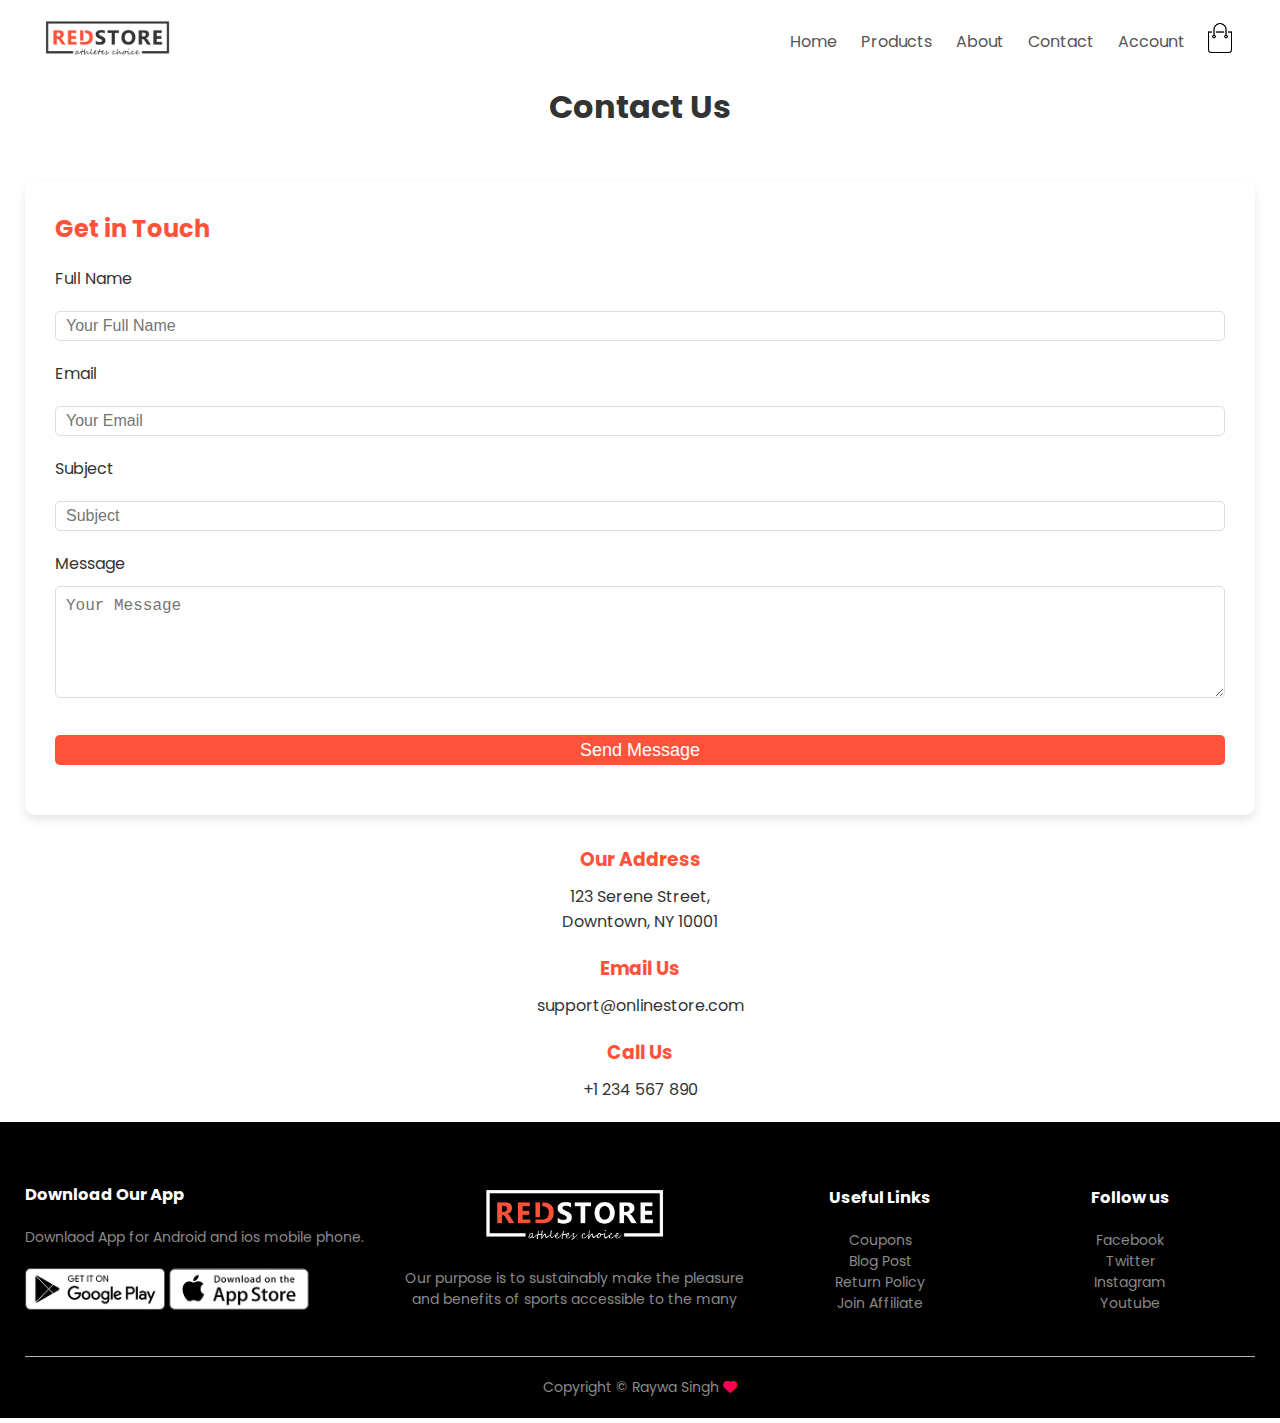
<file: contact.html>
<!DOCTYPE html>
<html lang="en">
<head>
    <meta charset="UTF-8">
    <meta name=" viewport" content="width=device-width, initial-scale=1.0">
     <meta name="viewport" content="width=device-width, initial-scale=1.0"> <!--this is for small screens----- -->
    <title>Contact Page- RedStore</title>
    <link rel="stylesheet" href="style.css">
    <link rel="preconnect" href="https://fonts.googleapis.com">
    <link rel="preconnect" href="https://fonts.gstatic.com" crossorigin>
    <link href="https://fonts.googleapis.com/css2?family=Poppins:wght@300;400;500;600;700&display=swap" rel="stylesheet">
    <link rel="stylesheet" href="https://cdnjs.cloudflare.com/ajax/libs/font-awesome/6.4.0/css/all.min.css">


</head>
<body>
    
    <div class= "container" >
        <div class= "navbar">
            <div class="logo">
                <img src="images 2/logo.png" width="125px">
            </div>
            <nav>
                <ul id="MenuItems">
                    <li> <a href="index.html"> Home</a></li>
                    <li> <a href="product.html"> Products</a></li>
                    <li> <a href="about.html"> About</a></li>
                    <li> <a href="contact.html"> Contact</a></li>
                    <li> <a href="account.html"> Account</a></li>
                </ul>
            </nav>
            <a href="cart.html"><img src="images 2/cart.png" width="30px" height="30px"> </a> 
            <img src="images 2/menu.png" class="menu-icon"onclick="menutoggle()">
    
        </div>

    </div>

<div class="container">
    <h1>Contact Us</h1>

    <div class="contact-form">
        <h2>Get in Touch</h2>
        <form action="submit_form.php" method="POST">
            <label for="name">Full Name</label>
            <input type="text" id="name" name="name" placeholder="Your Full Name" required>

            <label for="email">Email</label>
            <input type="email" id="email" name="email" placeholder="Your Email" required>

            <label for="subject">Subject</label>
            <input type="text" id="subject" name="subject" placeholder="Subject" required>

            <label for="message">Message</label>
            <textarea id="message" name="message" rows="5" placeholder="Your Message" required></textarea>

            <input type="submit" value="Send Message">
        </form>
    </div>

    <div class="contact-details">
        <div>
            <h3>Our Address</h3>
            <p>123 Serene Street,</p>
            <p>Downtown, NY 10001</p>
        </div>
        <div>
            <h3>Email Us</h3>
            <p>support@onlinestore.com</p>
        </div>
        <div>
            <h3>Call Us</h3>
            <p>+1 234 567 890</p>
        </div>
    </div>
</div>
<!-- ---------------- footer------------ -->
<div class="footer">
    <div class="container">
        <div class="row">
            <div class="footer-col-1"> <!-- we will use diff class name because we need diff size-->
            <h3> Download Our App</h3>
            <p> Downlaod App for Android and ios mobile phone.</p>
            <div class="app-logo">
                <img src="images 2/play-store.png">
                <img src="images 2/app-store.png">
            </div>
            </div>
            <div class="footer-col-2"> <!-- we will use diff class name because we need diff size-->
               <img src="images 2/logo-white.png" >
                <p> Our purpose is to sustainably make the pleasure and benefits of sports accessible to the many</p>
                </div>
                <div class="footer-col-3"> <!-- we will use diff class name because we need diff size-->
                    <h3>Useful Links</h3>
                     <ul>
                        <li>Coupons</li>
                        <li>Blog Post</li>
                        <li>Return Policy</li>
                        <li>Join Affiliate</li>
                     </ul>
                     </div>
                     <div class="footer-col-4"> <!-- we will use diff class name because we need diff size-->
                        <h3>Follow us</h3>
                         <ul>
                            <li>Facebook</li>
                            <li>Twitter</li>
                            <li>Instagram</li>
                            <li>Youtube</li>
                         </ul>
                         </div>
        </div>
        <hr>
        <p class="copyright">Copyright © Raywa Singh <i class="fa-solid fa-heart"></i></p>
    </div>
</div>
<!-- JS FOR TOGGLE MENU -->
<script>
    var MenuItems = document.getElementById("MenuItems");
    MenuItems.style.maxHeight ="0px";

function menutoggle(){
    if(MenuItems.style.maxHeight == "0px")
    {
        MenuItems.style.maxHeight = "200px";
    }
    else
    {
        MenuItems.style.maxHeight = "0px"; 
       
    }
}
</script>


</html>
</body>
</file>
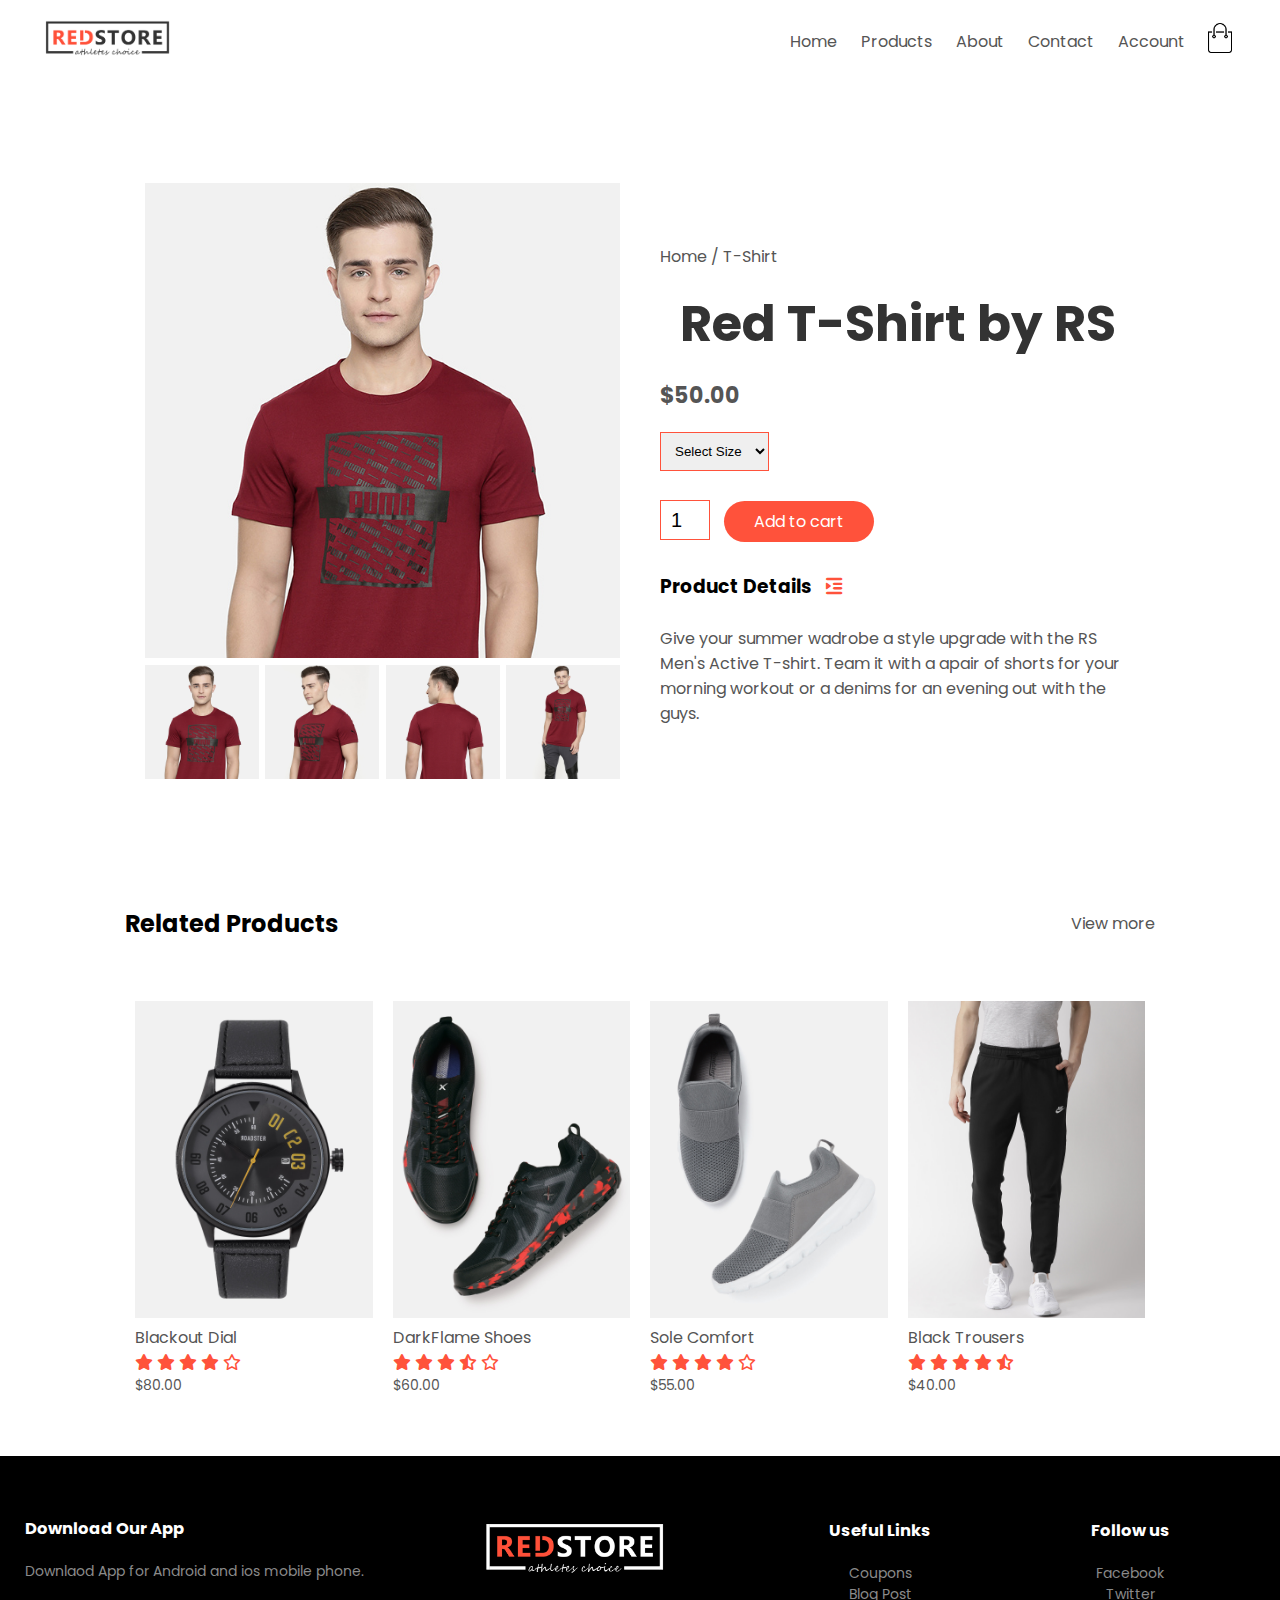
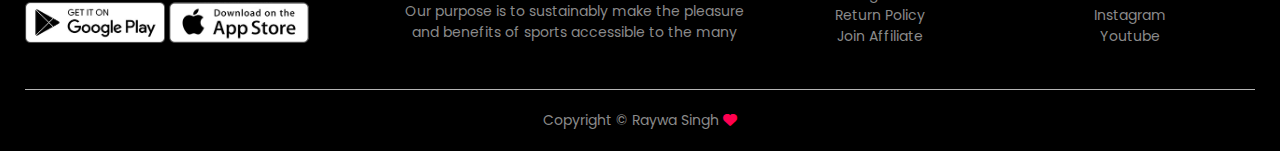
<file: product details.html>
<!DOCTYPE html>
<html lang="en">
<head>
    <meta charset="UTF-8">
    <meta name="viewport" content="width=device-width, initial-scale=1.0"> <!--this is for small screens----- -->
    <title>Product Detail Page- RedStore</title>
    <link rel="stylesheet" href="style.css">
    <link rel="preconnect" href="https://fonts.googleapis.com">
    <link rel="preconnect" href="https://fonts.gstatic.com" crossorigin>
    <link href="https://fonts.googleapis.com/css2?family=Poppins:wght@300;400;500;600;700&display=swap" rel="stylesheet">
    <link rel="stylesheet" href="https://cdnjs.cloudflare.com/ajax/libs/font-awesome/6.4.0/css/all.min.css">


</head>
<body>
    
    <div class= "container" >
        <div class= "navbar">
            <div class="logo">
                <img src="images 2/logo.png" width="125px">
            </div>
            <nav>
                <ul id="MenuItems">
                    <li> <a href="index.html"> Home</a></li>
                    <li> <a href="product.html"> Products</a></li>
                    <li> <a href="about.html"> About</a></li>
                    <li> <a href="contact.html"> Contact</a></li>
                    <li> <a href="account.html"> Account</a></li>
                </ul>
            </nav>
            <a href="cart.html"><img src="images 2/cart.png" width="30px" height="30px"></a>
            <img src="images 2/menu.png" class="menu-icon"onclick="menutoggle()">
    
        </div>

    </div>


    <!--------  Single product details---------- -->
<div class="small-container single-product">
    <div class="row">
        <div class="col-2">
            <img src="images 2/gallery-1.jpg" width="100%" id="ProductImg">

        <div class="small-img-row">
            <div class="small-img-col">
               <img src="images 2/gallery-1.jpg" width="100%" class="small-img">
            </div>
            
            <div class="small-img-col">
               <img src="images 2/gallery-2.jpg" width="100%" class="small-img">
            </div>

            <div class="small-img-col">
               <img src="images 2/gallery-3.jpg" width="100%" class="small-img">
            </div>
     
            <div class="small-img-col">
               <img src="images 2/gallery-4.jpg" width="100%" class="small-img">
            </div>
        </div>


        </div>
        <div class="col-2">
            <p> Home / T-Shirt</p>
            <h1>Red T-Shirt by RS</h1>
            <h4> $50.00</h4>
            <select>
                <option>Select Size</option>
                <option>XXL</option>
                <option>XL</option>
                <option>Large</option>
                <option>Medium</option>
                <option>Small</option>
               </select>
            <input type="number" value="1">
            <a href="" class="btn"> Add to cart</a>
            <h3> Product Details <i class="fa fa-indent"></i></h3>
            <br>
            <p> Give your summer wadrobe a style upgrade with the RS Men's
              Active T-shirt. Team it with a apair of shorts for your morning workout or a denims
              for an evening out with the guys.</p>
        </div>
    </div>
</div>

<!----------------title-----------------------  -->
<div class="small-container">
    <div class="row row-2">

        <h2> Related Products</h2>
        <p> View more</p>
    </div>

</div>


<!-- -----------products------------ -->
 <div class="small-container">
  <div class="row">
    <div class="col-4">
        <img src="images 2/product-9.jpg" >
        <h4> Blackout Dial</h4>
        <div class="rating">
            <i class="fa-solid fa-star"></i>
            <i class="fa-solid fa-star"></i>
            <i class="fa-solid fa-star"></i>
            <i class="fa-solid fa-star"></i>
            <i class="fa-regular fa-star"></i>

        </div>
        <p> $80.00</p>


    </div>
    <div class="col-4">
        <img src="images 2/product-10.jpg" >
        <h4> DarkFlame Shoes</h4>
        <div class="rating">
            <i class="fa-solid fa-star"></i>
            <i class="fa-solid fa-star"></i>
            <i class="fa-solid fa-star"></i>
            <i class="fa-solid fa-star-half-stroke"></i>
            <i class="fa-regular fa-star"></i>

        </div>
        <p> $60.00</p>


    </div>
    <div class="col-4">
        <img src="images 2/product-11.jpg" >
        <h4> Sole Comfort</h4>
        <div class="rating">
            <i class="fa-solid fa-star"></i>
            <i class="fa-solid fa-star"></i>
            <i class="fa-solid fa-star"></i>
            <i class="fa-solid fa-star"></i>
            <i class="fa-regular fa-star"></i>

        </div>
        <p> $55.00</p>


    </div>
    <div class="col-4">
        <img src="images 2/product-12.jpg" >
        <h4> Black Trousers</h4>
        <div class="rating">
            <i class="fa-solid fa-star"></i>
            <i class="fa-solid fa-star"></i>
            <i class="fa-solid fa-star"></i>
            <i class="fa-solid fa-star"></i>
            <i class="fa-solid fa-star-half-stroke"></i>

        </div>
        <p> $40.00</p>


    </div>
   </div>
</div>


<!-- ---------------- footer------------ -->
<div class="footer">
    <div class="container">
        <div class="row">
            <div class="footer-col-1"> <!-- we will use diff class name because we need diff size-->
            <h3> Download Our App</h3>
            <p> Downlaod App for Android and ios mobile phone.</p>
            <div class="app-logo">
                <img src="images 2/play-store.png">
                <img src="images 2/app-store.png">
            </div>
            </div>
            <div class="footer-col-2"> <!-- we will use diff class name because we need diff size-->
               <img src="images 2/logo-white.png" >
                <p> Our purpose is to sustainably make the pleasure and benefits of sports accessible to the many</p>
                </div>
                <div class="footer-col-3"> <!-- we will use diff class name because we need diff size-->
                    <h3>Useful Links</h3>
                     <ul>
                        <li>Coupons</li>
                        <li>Blog Post</li>
                        <li>Return Policy</li>
                        <li>Join Affiliate</li>
                     </ul>
                     </div>
                     <div class="footer-col-4"> <!-- we will use diff class name because we need diff size-->
                        <h3>Follow us</h3>
                         <ul>
                            <li>Facebook</li>
                            <li>Twitter</li>
                            <li>Instagram</li>
                            <li>Youtube</li>
                         </ul>
                         </div>
        </div>
        <hr>
        <p class="copyright">Copyright © Raywa Singh <i class="fa-solid fa-heart"></i></p>
    </div>
</div>
<!-- JS FOR TOGGLE MENU -->
<script>
    var MenuItems = document.getElementById("MenuItems");
    MenuItems.style.maxHeight ="0px";

function menutoggle(){
    if(MenuItems.style.maxHeight == "0px")
    {
        MenuItems.style.maxHeight = "200px";
    }
    else
    {
        MenuItems.style.maxHeight = "0px"; 
       
    }
}
</script>


<!--------------------js for product gallery ---------------  -->
<script>
    var ProductImg = document.getElementById("ProductImg");
    var SmallImg = document.getElementsByClassName("small-img");
  SmallImg[0].onclick =function(){ // small pictures are arryas
        ProductImg.src = SmallImg[0].src;
 }
 SmallImg[1].onclick =function(){
        ProductImg.src = SmallImg[1].src;
    }

        SmallImg[2].onclick =function(){
        ProductImg.src = SmallImg[2].src;}
            
        SmallImg[3].onclick =function(){
        ProductImg.src = SmallImg[3].src;
        }
</script>
</body>
</html>
</file>
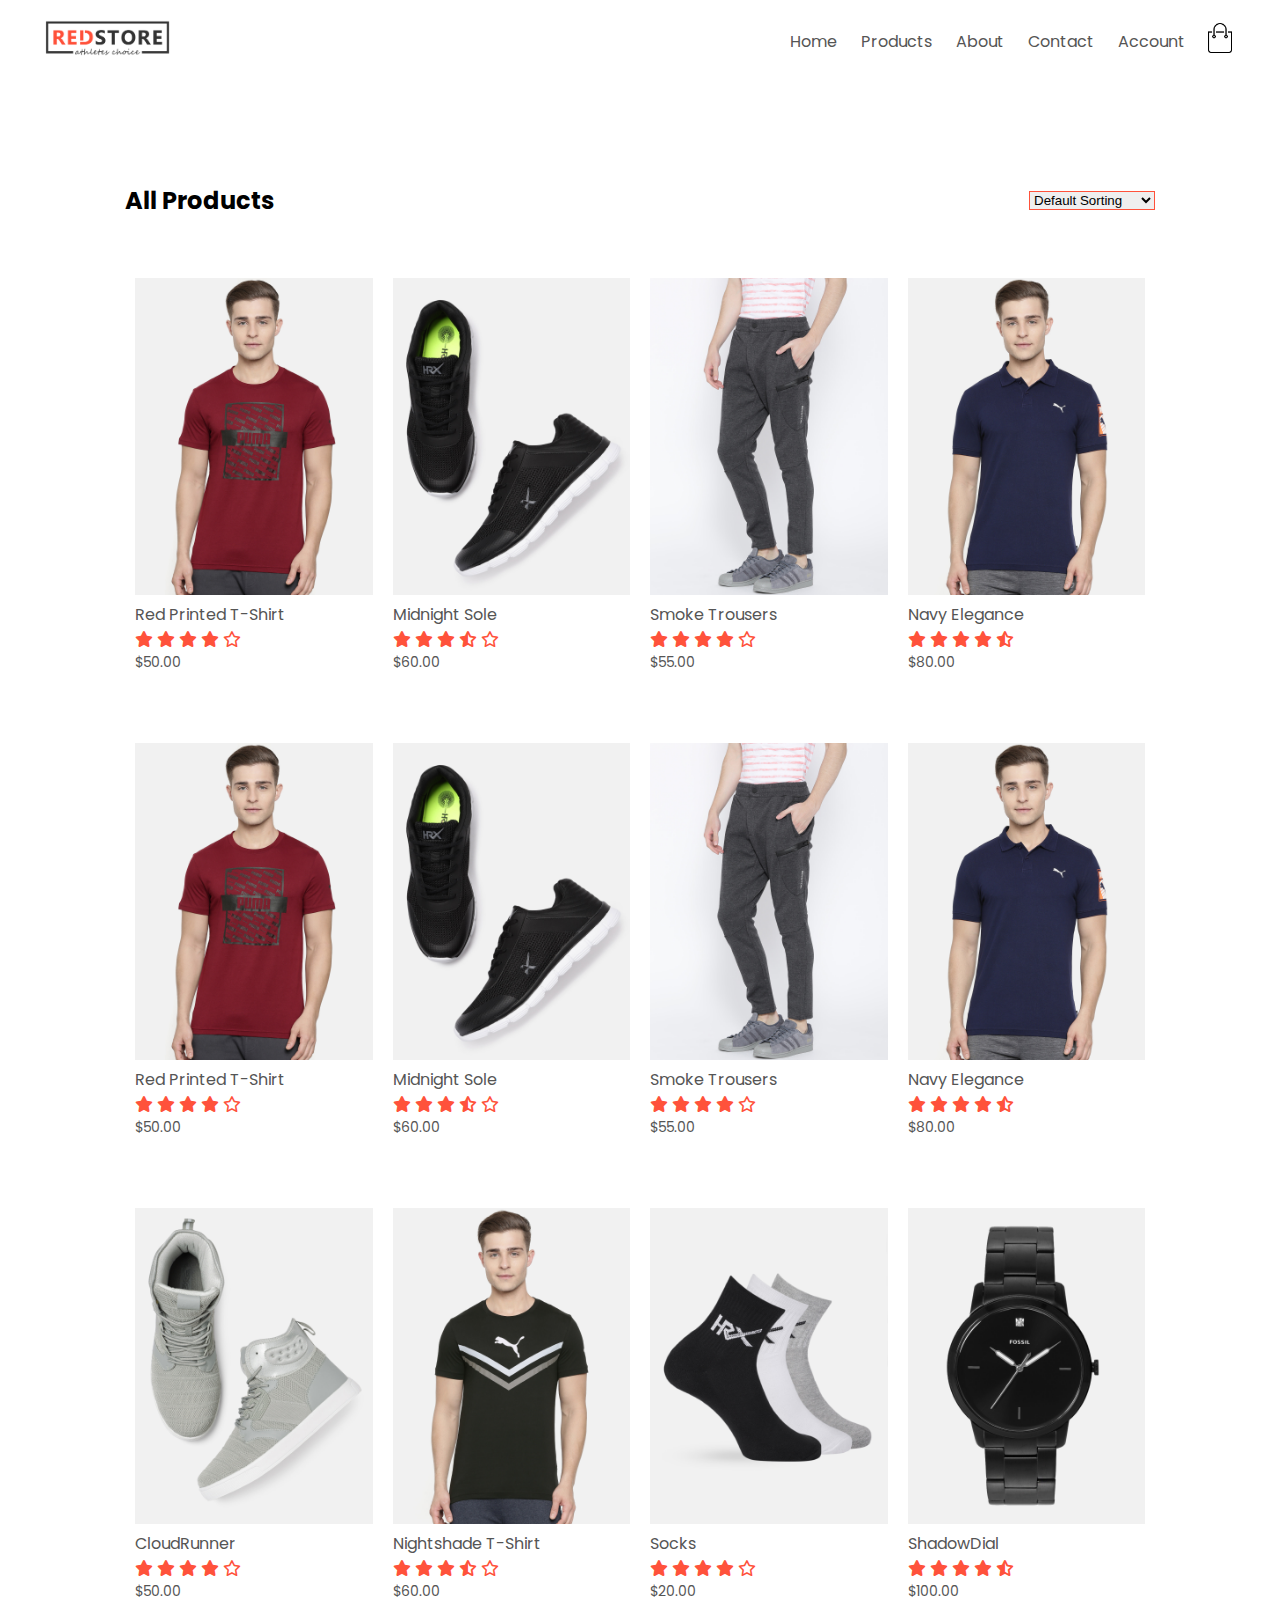
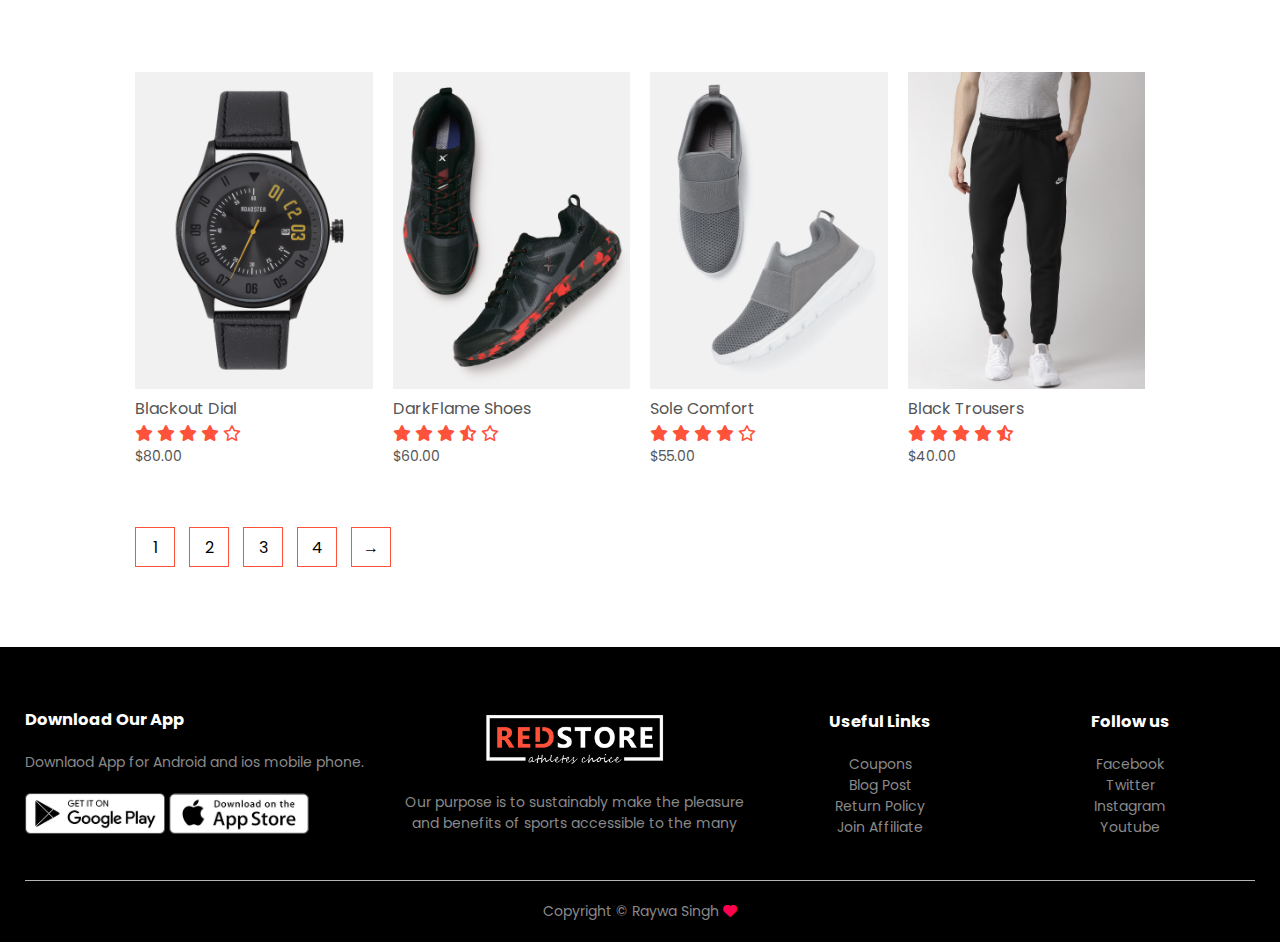
<file: product.html>
<!DOCTYPE html>
<html lang="en">
<head>
    <meta charset="UTF-8">
    <meta name=" viewport" content="width=device-width, initial-scale=1.0">
     <meta name="viewport" content="width=device-width, initial-scale=1.0"> <!--this is for small screens----- -->
    <title>All Products- RedStore</title>
    <link rel="stylesheet" href="style.css">
    <link rel="preconnect" href="https://fonts.googleapis.com">
    <link rel="preconnect" href="https://fonts.gstatic.com" crossorigin>
    <link href="https://fonts.googleapis.com/css2?family=Poppins:wght@300;400;500;600;700&display=swap" rel="stylesheet">
    <link rel="stylesheet" href="https://cdnjs.cloudflare.com/ajax/libs/font-awesome/6.4.0/css/all.min.css">


</head>
<body>
    
    <div class= "container" >
        <div class= "navbar">
            <div class="logo">
                <img src="images 2/logo.png" width="125px">
            </div>
            <nav>
                <ul id="MenuItems">
                    <li> <a href="index.html"> Home</a></li>
                    <li> <a href="product.html"> Products</a></li>
                    <li> <a href="about.html"> About</a></li>
                    <li> <a href="contact.html"> Contact</a></li>
                    <li> <a href="account.html"> Account</a></li>
                </ul>
            </nav>
            <a href="cart.html"><img src="images 2/cart.png" width="30px" height="30px"> </a> 
            <img src="images 2/menu.png" class="menu-icon"onclick="menutoggle()">
    
        </div>

    </div>

<div class="small-container">
    <div class="row row-2">
        <h2> All Products</h2>
        <select> 
            <option> Default Sorting</option>
            <option> Sort by price </option>
            <option> Sort by popularity</option>
            <option> Sort by rating</option>
            <option> Sort by sale</option>
        </select>
    </div>
    <div class="row">
        <div class="col-4">
            <a href="product details.html"><img src="images 2/product-1.jpg" ></a>
            <a href="product details.html"><h4> Red Printed T-Shirt</h4> </a>
            <div class="rating">
                <i class="fa-solid fa-star"></i>
                <i class="fa-solid fa-star"></i>
                <i class="fa-solid fa-star"></i>
                <i class="fa-solid fa-star"></i>
                <i class="fa-regular fa-star"></i>

            </div>
            <p> $50.00</p>


        </div>
        <div class="col-4">
            <img src="images 2/product-2.jpg" >
            <h4> Midnight Sole</h4>
            <div class="rating">
                <i class="fa-solid fa-star"></i>
                <i class="fa-solid fa-star"></i>
                <i class="fa-solid fa-star"></i>
                <i class="fa-solid fa-star-half-stroke"></i>
                <i class="fa-regular fa-star"></i>

            </div>
            <p> $60.00</p>


        </div>
        <div class="col-4">
            <img src="images 2/product-3.jpg" >
            <h4> Smoke Trousers</h4>
            <div class="rating">
                <i class="fa-solid fa-star"></i>
                <i class="fa-solid fa-star"></i>
                <i class="fa-solid fa-star"></i>
                <i class="fa-solid fa-star"></i>
                <i class="fa-regular fa-star"></i>

            </div>
            <p> $55.00</p>


        </div>
        <div class="col-4">
            <img src="images 2/product-4.jpg" >
            <h4> Navy Elegance</h4>
            <div class="rating">
                <i class="fa-solid fa-star"></i>
                <i class="fa-solid fa-star"></i>
                <i class="fa-solid fa-star"></i>
                <i class="fa-solid fa-star"></i>
                <i class="fa-solid fa-star-half-stroke"></i>

            </div>
            <p> $80.00</p>


        </div>
    </div>
    <div class="row">
        <div class="col-4">
            <img src="images 2/product-1.jpg" >
            <h4> Red Printed T-Shirt</h4>
            <div class="rating">
                <i class="fa-solid fa-star"></i>
                <i class="fa-solid fa-star"></i>
                <i class="fa-solid fa-star"></i>
                <i class="fa-solid fa-star"></i>
                <i class="fa-regular fa-star"></i>

            </div>
            <p> $50.00</p>


        </div>
        <div class="col-4">
            <img src="images 2/product-2.jpg" >
            <h4> Midnight Sole</h4>
            <div class="rating">
                <i class="fa-solid fa-star"></i>
                <i class="fa-solid fa-star"></i>
                <i class="fa-solid fa-star"></i>
                <i class="fa-solid fa-star-half-stroke"></i>
                <i class="fa-regular fa-star"></i>

            </div>
            <p> $60.00</p>


        </div>
        <div class="col-4">
            <img src="images 2/product-3.jpg" >
            <h4> Smoke Trousers</h4>
            <div class="rating">
                <i class="fa-solid fa-star"></i>
                <i class="fa-solid fa-star"></i>
                <i class="fa-solid fa-star"></i>
                <i class="fa-solid fa-star"></i>
                <i class="fa-regular fa-star"></i>

            </div>
            <p> $55.00</p>


        </div>
        <div class="col-4">
            <img src="images 2/product-4.jpg" >
            <h4> Navy Elegance</h4>
            <div class="rating">
                <i class="fa-solid fa-star"></i>
                <i class="fa-solid fa-star"></i>
                <i class="fa-solid fa-star"></i>
                <i class="fa-solid fa-star"></i>
                <i class="fa-solid fa-star-half-stroke"></i>

            </div>
            <p> $80.00</p>


        </div>
    </div>
    
    
    <div class="row">
    <div class="col-4">
        <img src="images 2/product-5.jpg" >
        <h4> CloudRunner</h4>
        <div class="rating">
            <i class="fa-solid fa-star"></i>
            <i class="fa-solid fa-star"></i>
            <i class="fa-solid fa-star"></i>
            <i class="fa-solid fa-star"></i>
            <i class="fa-regular fa-star"></i>

        </div>
        <p> $50.00</p>


    </div>
    <div class="col-4">
        <img src="images 2/product-6.jpg" >
        <h4>Nightshade T-Shirt </h4>
        <div class="rating">
            <i class="fa-solid fa-star"></i>
            <i class="fa-solid fa-star"></i>
            <i class="fa-solid fa-star"></i>
            <i class="fa-solid fa-star-half-stroke"></i>
            <i class="fa-regular fa-star"></i>

        </div>
        <p> $60.00</p>


    </div>
    <div class="col-4">
        <img src="images 2/product-7.jpg" >
        <h4> Socks</h4>
        <div class="rating">
            <i class="fa-solid fa-star"></i>
            <i class="fa-solid fa-star"></i>
            <i class="fa-solid fa-star"></i>
            <i class="fa-solid fa-star"></i>
            <i class="fa-regular fa-star"></i>

        </div>
        <p> $20.00</p>


    </div>
    <div class="col-4">
        <img src="images 2/product-8.jpg" >
        <h4> ShadowDial</h4>
        <div class="rating">
            <i class="fa-solid fa-star"></i>
            <i class="fa-solid fa-star"></i>
            <i class="fa-solid fa-star"></i>
            <i class="fa-solid fa-star"></i>
            <i class="fa-solid fa-star-half-stroke"></i>

        </div>
        <p> $100.00</p>


    
    </div>
    <div class="col-4">
        <img src="images 2/product-9.jpg" >
        <h4> Blackout Dial</h4>
        <div class="rating">
            <i class="fa-solid fa-star"></i>
            <i class="fa-solid fa-star"></i>
            <i class="fa-solid fa-star"></i>
            <i class="fa-solid fa-star"></i>
            <i class="fa-regular fa-star"></i>

        </div>
        <p> $80.00</p>


    </div>
    <div class="col-4">
        <img src="images 2/product-10.jpg" >
        <h4> DarkFlame Shoes</h4>
        <div class="rating">
            <i class="fa-solid fa-star"></i>
            <i class="fa-solid fa-star"></i>
            <i class="fa-solid fa-star"></i>
            <i class="fa-solid fa-star-half-stroke"></i>
            <i class="fa-regular fa-star"></i>

        </div>
        <p> $60.00</p>


    </div>
    <div class="col-4">
        <img src="images 2/product-11.jpg" >
        <h4> Sole Comfort</h4>
        <div class="rating">
            <i class="fa-solid fa-star"></i>
            <i class="fa-solid fa-star"></i>
            <i class="fa-solid fa-star"></i>
            <i class="fa-solid fa-star"></i>
            <i class="fa-regular fa-star"></i>

        </div>
        <p> $55.00</p>


    </div>
    <div class="col-4">
        <img src="images 2/product-12.jpg" >
        <h4> Black Trousers</h4>
        <div class="rating">
            <i class="fa-solid fa-star"></i>
            <i class="fa-solid fa-star"></i>
            <i class="fa-solid fa-star"></i>
            <i class="fa-solid fa-star"></i>
            <i class="fa-solid fa-star-half-stroke"></i>

        </div>
        <p> $40.00</p>


    </div>
</div>
<div class="page-btn">
    <span>1</span>
    <span>2</span>
    <span>3</span>
    <span>4</span>
    <span>&#8594;</span>
</div>
</div> 



<!-- ---------------- footer------------ -->
<div class="footer">
    <div class="container">
        <div class="row">
            <div class="footer-col-1"> <!-- we will use diff class name because we need diff size-->
            <h3> Download Our App</h3>
            <p> Downlaod App for Android and ios mobile phone.</p>
            <div class="app-logo">
                <img src="images 2/play-store.png">
                <img src="images 2/app-store.png">
            </div>
            </div>
            <div class="footer-col-2"> <!-- we will use diff class name because we need diff size-->
               <img src="images 2/logo-white.png" >
                <p> Our purpose is to sustainably make the pleasure and benefits of sports accessible to the many</p>
                </div>
                <div class="footer-col-3"> <!-- we will use diff class name because we need diff size-->
                    <h3>Useful Links</h3>
                     <ul>
                        <li>Coupons</li>
                        <li>Blog Post</li>
                        <li>Return Policy</li>
                        <li>Join Affiliate</li>
                     </ul>
                     </div>
                     <div class="footer-col-4"> <!-- we will use diff class name because we need diff size-->
                        <h3>Follow us</h3>
                         <ul>
                            <li>Facebook</li>
                            <li>Twitter</li>
                            <li>Instagram</li>
                            <li>Youtube</li>
                         </ul>
                         </div>
        </div>
        <hr>
        <p class="copyright">Copyright © Raywa Singh <i class="fa-solid fa-heart"></i></p>
    </div>
</div>
<!-- JS FOR TOGGLE MENU -->
<script>
    var MenuItems = document.getElementById("MenuItems");
    MenuItems.style.maxHeight ="0px";

function menutoggle(){
    if(MenuItems.style.maxHeight == "0px")
    {
        MenuItems.style.maxHeight = "200px";
    }
    else
    {
        MenuItems.style.maxHeight = "0px"; 
       
    }
}
</script>
</body>
</html>

</html>
</file>
<file: style.css>
*{/* This will work for all the html files */
    margin: 0;
    padding: 0;
    box-sizing: border-box;

}
body{
        font-family: "Poppins", sans-serif;
        }
      

.navbar{
    display: flex;
    align-items: center;
    padding: 20px;

}
nav{
    flex: 1; /* All items will grow equally to fill available space */
    text-align: right;
}
nav ul{
    display: inline-block;
    list-style-type: none;

}
nav ul li{
    display: inline-block;
    margin-right: 20px;
}
a{
    text-decoration: none;
    color: #555;
}
p{
    color: #555;
}
.container{
    max-width: 1300px;
    margin: auto;
    padding-left: 25px;
    padding-right: 25PX;
}
.row{
    display: flex;/* Definition: This declares that the container (the element to which this CSS is applied) will use Flexbox layout. Flexbox is a layout model that allows for easier alignment and distribution of space among items within the container.
    Function: It enables the container to align its child elements in a flexible way, providing control over their direction, order, and spacing.*/
    align-items: center;/*Definition: This property aligns the flex items along the cross-axis (which is perpendicular to the main axis).
    Function: In a row-based flex container (the default), this centers the items vertically within the container. If the flex direction is set to column, it centers the items horizontally.*/
    flex-wrap: wrap;/*  Items will wrap to the next line if there isn’t enough space to fit them all in a single line.*/
    justify-content: space-around;/*  Items are evenly distributed across the main axis, with equal space around each item.*/

}
.col-2{
    flex-basis: 50%; /*both columns will occupy 50% of space */
    min-width: 300px;
}
.col-2 img{
    max-width: 100%;
    padding: 50px 0;

    }
    .col-2 h1{
        font-size: 50px;
        line-height: 60px; /* Each line of text inside the <h1> element will have a height of 60 pixels.*/
        margin: 25px 0;
  }
  .btn{
    display: inline-block;/* t is used to create button-like elements that can have padding, margins, and other block-level properties but still remain in line with other content. */
    background: #ff523b;
    color: #fff;
    padding: 8px 30px; /* he padding property adds space inside the button around the text.
    8px is the padding on the top and bottom.
    30px is the padding on the left and right.
    Purpose: This padding creates a comfortable clickable area and ensures the button looks visually balanced. */
    margin: 30px 0; /*The margin property adds space outside the button.
    30px is the margin on the top and bottom.
    0 is the margin on the left and right.
    Purpose: This creates space around the button, separating it from other elements above and below it. */
    border-radius: 30px; /* he border-radius property rounds the corners of the button */
    transition: background 0.5s;

  }
  .btn:hover{
    background :#563434;
  }
.header{
    background: radial-gradient(#fff, #ffd6d6);
}
.header .row{
    margin-top: 70px;
}
.categories{
    margin: 70px 0;
}
.col-3{
    flex-basis: 30%;    /* this will give each column 30% space */
     min-width: 250px; 
    margin-bottom: 30px; 
}
.col-3 img{
      width: 100%; 
}
.small-container{
    max-width: 1080px; 
    margin: auto; 
    padding-left: 25px; 
    padding-right: 25px;
}


 .col-4{
    flex-basis: 25%; /*because we need 4 col */
    padding: 10px;
    min-width: 200px;
    margin-bottom: 50px; 
    transition: transform 0.5s;
 } 
 .col-4 img{
    width: 100%

 }
.title{
    text-align: center;
    margin: 0 auto 80px; /* top left-right bottom , auto means to center the element horizontally */
    position: relative;
    line-height: 60px;
    color: #555;
}
.title::after{

content: ''; /* creates an empty pseudo-element. */
background: #ff523b;
width: 80px;
height: 5px;
border-radius: 5px;
position: absolute; /* he pseudo-element absolutely within its nearest positioned ancestor */
bottom: 0;
left: 50%; /* Positions the left edge of the pseudo-element at 50% of the width of its containing block, centering it horizontally. */
transform: translateX(-50%); /* Moves the pseudo-element leftward by 50% of its own width, which centers it horizontally relative to its left: 50% position. */
}
h4{
    color: #555;
    font-weight: normal;
}
.col-4 p{
    font-size: 14px;
}
.rating .fa-solid.fa-star,
.rating .fa-solid.fa-star-half-stroke,
.rating .fa-regular.fa-star{
    color: #ff523b;
}
.col-4:hover{
    transform: translateY(-5px);
}
/*--------------------------- Offer----------------------- */
.offer{
    background: radial-gradient(#fff, #ffd6d6);
    margin-top: 80px;
    padding: 30px 0;

}
.col-2 .offer-img{
    padding: 50px;  /* adds 50px of padding on all sides  */

}

small{
    line-height: 1.2;
    color: #555;

}
/* --------------------Testimonial------------------ */

.testimonial{
    padding-top: 100px;

}
.testimonial .col-3{
    text-align: center;
    padding: 40px 20px;
    box-shadow: 0 0 20px 0px rgba(0,0,0,0.1);/*  offset-x(The horizontal offset of the shadow.) offset-y(The vertical offset of the shadow.) blur-radius(The amount of blur applied to the shadow.) spread-radius(The size of the shadow color) */
    cursor: pointer;
    transition: transform 0.5s;

}
.testimonial .col-3 img{
    width: 50px;
    margin-top: 20px;
    border-radius: 50%;
}
.testimonial .col-3:hover{
    transform: translateY(-10px);

}
.fa-solid.fa-quote-left{
    font-size: 34px;
    color: #ff523b; 

}
.col-3 p{
    font-size: 12px;
    margin: 12px 0;
    color: #777;
}
.testimonial .col-3 h3{
    font-weight: 600;
    color: #555;
    font-size: 16px;
}
/* -------------------brands------------ */
.brands{
    margin: 100px auto; /* auto because there will be 100px space from top and bottom*/

}
.col-5{
    width: 160px;

}
.col-5 img{
    width: 100%;
    cursor: pointer;
    filter: grayscale(100%); /*filter is applied, so the image will initially be displayed in black and white. */
}
.col-5 img:hover{
    filter: grayscale(0); /* When the user hovers over the image, the grayscale(0) filter is applied, which removes the grayscale effect and shows the image in its original colors. */

}
/* ----------Footer------------- */
.footer{
    background: #000;
    color: #8a8a8a;
    font-size: 14px;
    padding: 60px 0 20px;
}
.footer p{
    color: #8a8a8a;
}
.footer h3{
    color: #fff;
    margin-bottom: 20px;
}
.footer-col-1, .footer-col-2, .footer-col-3, .footer-col-4{
    min-width: 250px;
    margin-bottom: 20px;
}
.footer-col-1{
    flex-basis: 30%;

}
.footer-col-2{
    flex: 1;/*it will use all the available space */
    text-align: center;
}
.footer-col-2 img{
    width: 180px;
    margin-bottom: 20px;

}
.footer-col-3, .footer-col-4{
    flex-basis: 12%;
    text-align: center;

    ul{
        list-style-type: none;
    }
} 
.app-logo{
    margin-top: 20px;
}
.app-logo img{
    width: 140px;
}
.footer hr{
    border:none;
    background: #b5b5b5;
    height: 1px;
    margin: 20px 0;
   }
   .copyright{
    text-align: center;

   }
   .copyright i{
    color: #ff004f}
    /* ---------menu icon--------------- */
.menu-icon{
    width: 28px;
    margin-left: 20px;
    display: none;
}


/* ------------------all products------ */
.row-2{
    justify-content: space-between;
    margin: 100px auto 50px; /*top, right/left (auto), and bottom.*/
}
select{
    border: 1px solid #ff523b; /*he border will be 1 pixel thick, have a solid line style */
}
select:focus{
    outline: none; /*When the select element is focused (clicked or keyboard selected), it will not display the default outline, keeping the design clean. Instead, only the custom border will remain visible.*/
}
.page-btn{
    margin: 0 auto 80px;
}
.page-btn span {/* this is for 1234 buttons */
    display: inline-block;
    border: 1px solid #ff523b;
    margin-left: 10px;
    width: 40px;
    height: 40px;
    text-align: center;
    line-height: 40px;
    cursor: pointer;
}
.page-btn span:hover{
    background: #ff523b;
    color: #fff;

}
/* -------------------single product details-------- */

.single-product{
    margin-top: 80px;
}
.single-product .col-2 img{
    padding: 0;

}
.single-product .col-2 {
    padding: 20px;

}
.single-product h4{
    margin: 20px 0;
    font-size: 22px;
    font-weight: bold;

}

.single-product select{
    display: block;
    padding: 10px;
    margin-top: 20px;
}
.single-product input{
    width: 50px;
    height: 40px;
    padding-left: 10px;
    font-size: 20px;
    margin-right: 10px;
    border: 1px solid #ff523b
}
input:focus{
    outline: none;
}
.single-product .fa{
    color: #ff523b;
    margin-left: 10px;

}
.small-img-row{
    display: flex;
    justify-content: space-between;
}
.small-img-col{
    flex-basis: 24%; /*initially occupy 24% of the container's width*/
    cursor: pointer;
}


/* <!-- cart item detailssss --> */
.cart-page{
    margin: 80px auto;
}
table{
    width: 100%;
    border-collapse: collapse; /* Borders are merged into one, making the table look more compact and cleaner. */
}
.cart-info{
    display: flex;
    flex-wrap: wrap;
}
th{
    text-align: left;
    padding: 5px;
    color: #fff;
    background: #ff523b;
    font-weight: normal;
}
td{
    padding: 10px 5px;
}
td input{
    width: 40px;
    height: 30px;
    padding: 5px;
    
}
td a{
    color: #ff523b;
    font-size: 12px;

}
td img{
    width: 80px;
    height: 80px;
    margin-right: 10px;
}

.total-price{
    display: flex;
    justify-content: flex-end; /* moves the flex items to the far end of the container. For a left-to-right layout (like most websites), this means that the content will be aligned to the right side of the container. */

}
.total-price table{
    border-top: 3px solid #ff523b;
    width: 100%;
    max-width: 400px;
}
td:last-child{
    text-align: right;
}
th:last-child{
    text-align: right;
}

/* ------------account page-------------- */
.account-page{
    padding: 50px 0;
    background: radial-gradient(#fff, #ffd6d6);
}
.form-container{
    background: #fff;
    width: 300px;
    height: 400px;
    position: relative;
    text-align: center;
    padding: 20px 0;
    margin: auto;
    box-shadow: 0 0 20px 0px rgba(0,0,0,0.1);
    overflow: hidden;

}
.form-container span{
    font-weight: bold;
    padding: 0 10px;
    color: #555;
    cursor: pointer;
    width: 100px;
    display: inline-block; /* are placed next to each other horizontally, similar to inline elements. This allows you to have multiple elements on the same line. */
}
.form-btn{
    display: inline-block;
}
.form-container form{
    max-width: 300px;
    padding: 0 20px;
    position: absolute;
    top: 130px;
    transition: transform 1s;
   
}
form input{
    width: 100%;
    height: 30px;
    margin: 10px 0;
    padding: 0 10px;
    border: 1px solid #ccc;
}
form .btn{
    width: 100%;
    border: none;
    cursor: pointer;
    margin: 10px 0;
}
form.btn:focus{
    outline: none;
}
#LoginForm{
    left: -300px;
}
#RegForm{
    left: 0;
}
form a{
    font-size: 12px;
}
#Indicator{
    width: 100px;
    border: none;
    background: #ff523b;
    height: 3px;
    margin-top: 8px;
    transform: translateX(100px);
    transition: transform 1s;

}

/* -----------contact us page------- */

h1 {
    text-align: center;
    color: #333;
}

.contact-form {
    background-color: white;
    padding: 30px;
    border-radius: 10px;
    box-shadow: 0 5px 10px rgba(0,0,0,0.1);
    margin-top: 50px;
}

.contact-form h2 {
    color: #ff523b;
    margin-bottom: 20px;
    font-size: 24px;
}

.contact-form label {
    display: block;
    margin-bottom: 10px;
    color: #333;
}

.contact-form input, .contact-form textarea {
    width: 100%;
    padding: 10px;
    margin-bottom: 20px;
    border: 1px solid #ddd;
    border-radius: 5px;
    font-size: 16px;
}

.contact-form input[type="submit"] {
    background-color: #ff523b;
    color: white;
    border: none;
    cursor: pointer;
    padding: 5px;
    font-size: 18px;
}

.contact-form input[type="submit"]:hover {
    background-color: #ff331a;
}

.contact-details {
    margin-top: 30px;
    display: flex;
    justify-content: space-between;
}

.contact-details div {
    width: 30%;
}

.contact-details h3 {
    color: #ff523b;
    margin-bottom: 10px;
}

.contact-details p {
    color: #333;
    font-size: 16px;
}


    .contact-details {
        flex-direction: column;
        text-align: center;
    }

    .contact-details div {
        width: 100%;
        margin-bottom: 20px;
    }
 /* -------------------------about-------------- */
 .about-container {
    max-width: 1200px;
    margin: 50px auto;
    padding: 20px;
    background-color: #fff;
    border-radius: 8px;
    box-shadow: 0 4px 8px rgba(0, 0, 0, 0.1);
}

/* About header styling */
.about-header {
    text-align: center;
    padding: 20px;
    background-color: #ff523b;
    color: #fff;
    border-radius: 8px 8px 0 0;
}

.about-header h1 {
    font-size: 36px;
}

.about-header p {
    font-size: 18px;
    margin-top: 10px;
}

/* About content section styling */
.about-content {
    display: flex;
    flex-wrap: wrap;
    padding: 30px;
}

.about-image {
    flex: 1;
    padding: 20px;
}

.about-image img {
    max-width: 100%;
    border-radius: 8px;
}

.about-text {
    flex: 2;
    padding: 20px;
}

.about-text h2 {
    font-size: 28px;
    margin-bottom: 15px;
}

.about-text p {
    font-size: 16px;
    line-height: 1.6;
    margin-bottom: 20px;
}

.about-text ul {
    list-style: disc;
    margin-left: 20px;
}

.about-text ul li {
    margin-bottom: 10px;
}


  






/*------------- Media query for menu--------------- */
@media only screen and (max-width:800px){
    nav ul{
        position :absolute;
        top: 70px;
        left: 0;
        background: #333;
        width: 100%;
        overflow: hidden;
        transition: max-height 0.5s;
    }
    nav ul li{
        display: block;
        margin-right: 50px;
        margin-top: 10px;
        margin-bottom: 10px;
 }
 nav ul li a{
    color: #fff; 
 }
 .menu-icon{
    display: block;
    cursor: pointer;
 }
}
/* ------------Media query for less than 600 screen size------------- */

@media only screen and (max-width:600px){
.row{
text-align: center;

}
.col-2, .col-3, .col-4{
    flex-basis: 100%;
}
.single-product .row{
    text-align: left;
}
.single-product .col-2{
    padding: 20px 0;
}
.single-product h1{
    font-size: 26px;
     line-height: 32px; /*the line height is set to 32px, meaning each line of text in the <h1> will have 32px of vertical space, even though the font size is 26px. This extra spacing adds clarity and makes the heading more visually appealing.*/
}
.cart-info p{
    display: none;
}
.contact-details {
    flex-direction: column;
    text-align: center;
}

.contact-details div {
    width: 100%;
    margin-bottom: 20px;
}
.about-content {
    flex-direction: column;
}

.about-image, .about-text {
    padding: 10px;
}

.about-text h2 {
    font-size: 24px;
}
}
</file>
